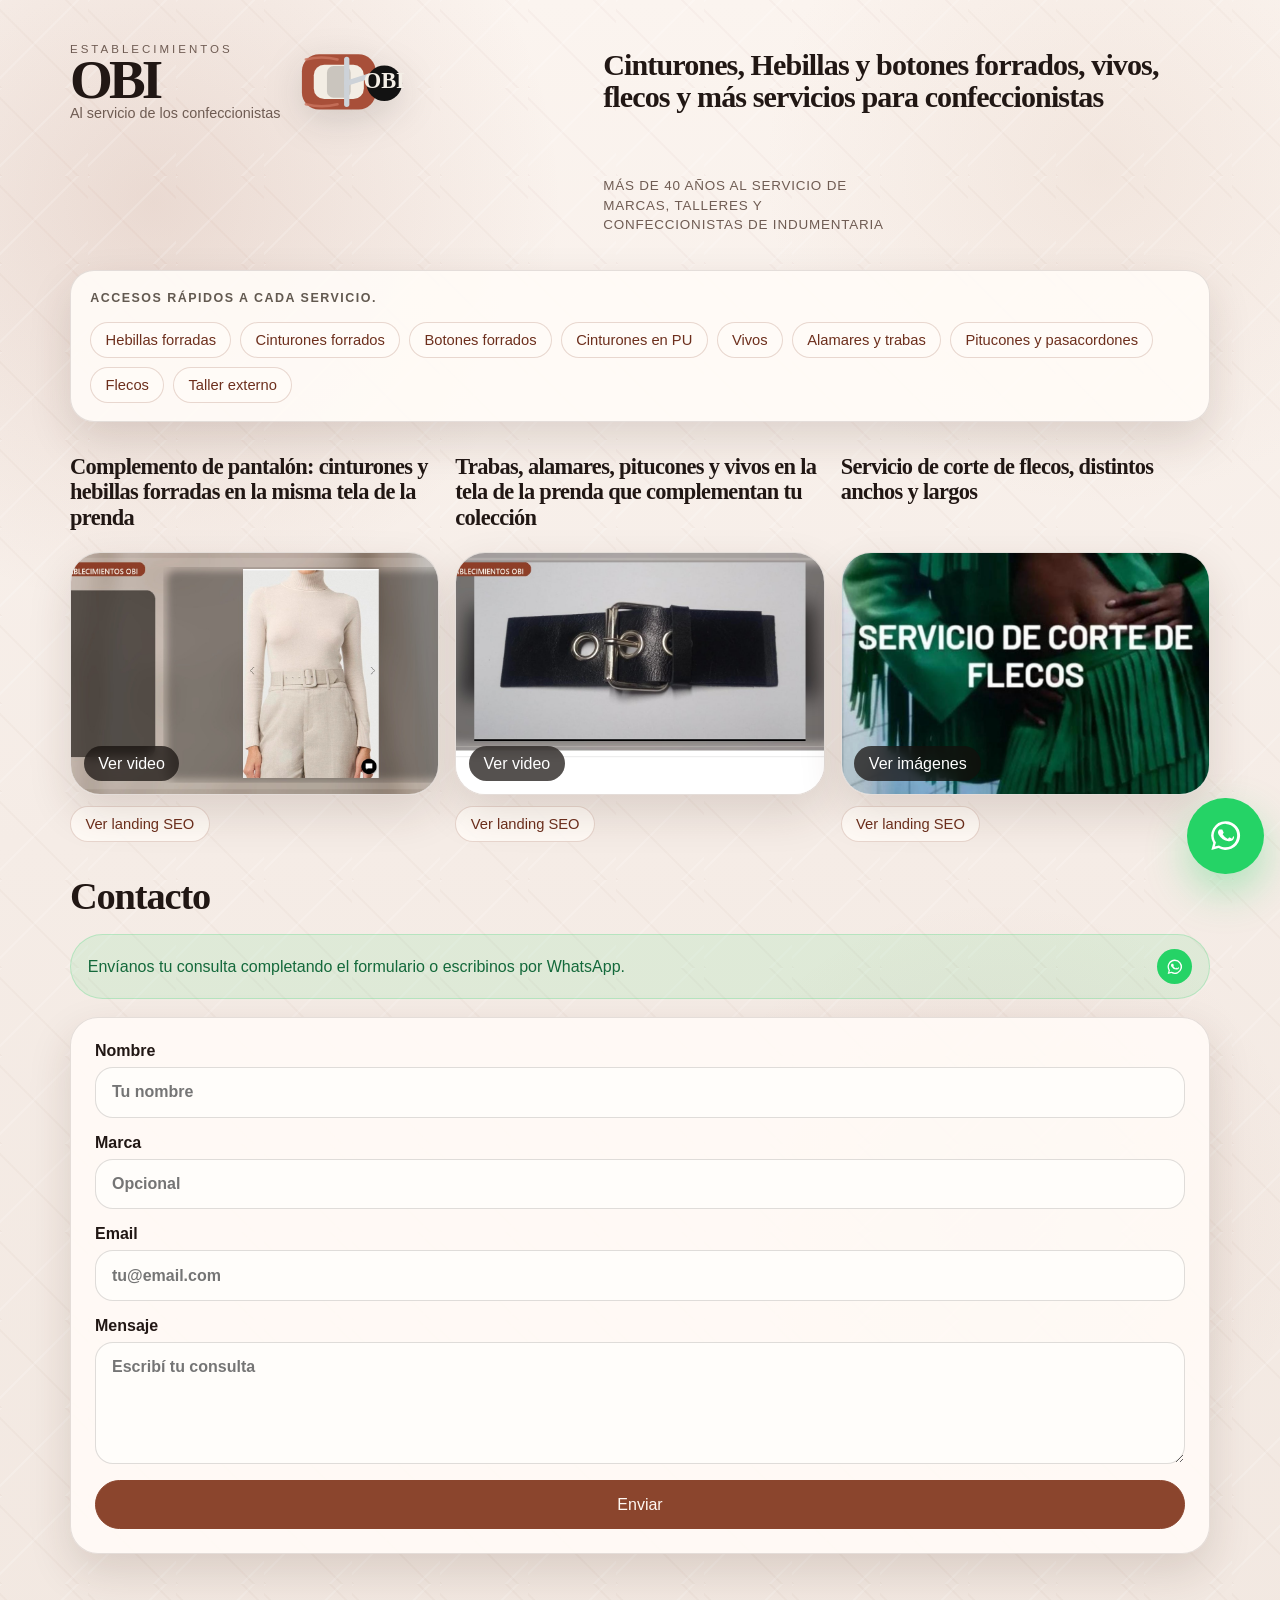
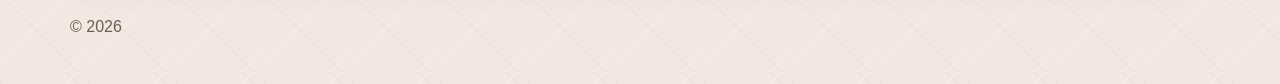
<file: index.html>
<!DOCTYPE html>
<html lang="es-AR">
  <head>
    <meta charset="UTF-8" />
    <meta name="viewport" content="width=device-width, initial-scale=1.0" />
    <title>
      Cinturones, hebillas y botones forrados, vivos, flecos y más servicios
      para confeccionistas | Establecimientos OBI
    </title>
    <meta
      name="description"
      content="Cinturones, hebillas y botones forrados, vivos, flecos y más servicios para confeccionistas. Establecimientos OBI acompaña a marcas y talleres con terminaciones y complementos para indumentaria."
    />
    <meta
      name="keywords"
      content="hebillas forradas, vivos para indumentaria, servicio de corte de flecos, taller externo para confeccionistas, accesorios para confeccionistas"
    />
    <meta name="author" content="Establecimientos OBI" />
    <meta name="robots" content="index, follow" />
    <meta name="theme-color" content="#8b452d" />
    <link rel="canonical" href="https://obicint.com.ar/" />

    <meta
      property="og:title"
      content="Cinturones, hebillas y botones forrados, vivos, flecos y más servicios para confeccionistas | Establecimientos OBI"
    />
    <meta
      property="og:description"
      content="Complementos y servicios para indumentaria: cinturones, hebillas y botones forrados, vivos, flecos y apoyo externo para confeccionistas."
    />
    <meta property="og:type" content="website" />
    <meta property="og:url" content="https://obicint.com.ar/" />
    <meta
      property="og:image"
      content="https://obicint.com.ar/assets/generated/video-obi-cinturones-poster.jpg"
    />

    <meta name="twitter:card" content="summary_large_image" />
    <meta
      name="twitter:title"
      content="Cinturones, hebillas y botones forrados, vivos, flecos y más servicios para confeccionistas | Establecimientos OBI"
    />
    <meta
      name="twitter:description"
      content="Complementos y servicios para indumentaria con foco en cinturones, hebillas, botones forrados y trabajo para confeccionistas."
    />
    <meta
      name="twitter:image"
      content="https://obicint.com.ar/assets/generated/video-obi-cinturones-poster.jpg"
    />

    <link rel="stylesheet" href="./styles.css" />
    <script type="application/ld+json">
      {
        "@context": "https://schema.org",
        "@type": "LocalBusiness",
        "name": "Establecimientos OBI",
        "description": "Hebillas forradas, vivos, flecos y servicios para confeccionistas de indumentaria.",
        "url": "https://obicint.com.ar/",
        "address": {
          "@type": "PostalAddress",
          "addressLocality": "Villa Crespo",
          "addressRegion": "Ciudad Autónoma de Buenos Aires",
          "addressCountry": "AR"
        },
        "contactPoint": {
          "@type": "ContactPoint",
          "contactType": "customer service",
          "areaServed": "AR",
          "availableLanguage": "es",
          "url": "https://wa.me/5491167584101"
        },
        "image": [
          "https://obicint.com.ar/assets/generated/video-obi-cinturones-poster.jpg",
          "https://obicint.com.ar/assets/generated/video-obi-detalles-poster.jpg",
          "https://obicint.com.ar/assets/fotos%203/0e499956-ad99-443b-8ff9-91c5788b2d21.jpeg"
        ]
      }
    </script>
  </head>
  <body>
    <a class="skip-link" href="#contenido">Ir al contenido principal</a>

    <a
      class="whatsapp-float"
      href="https://wa.me/5491167584101?text=Hola%2C%20quiero%20hacer%20una%20consulta."
      target="_blank"
      rel="noreferrer"
      aria-label="Contactar por WhatsApp"
    >
      <svg viewBox="0 0 24 24" aria-hidden="true">
        <path
          d="M12 2.2A9.8 9.8 0 0 0 3.6 17l-1.3 4.8 4.9-1.3A9.8 9.8 0 1 0 12 2.2Zm0 17.8c-1.5 0-2.9-.4-4.2-1.1l-.3-.2-2.9.8.8-2.8-.2-.3A8 8 0 1 1 12 20Zm4.4-5.9c-.2-.1-1.4-.7-1.6-.8-.2-.1-.4-.1-.6.1l-.4.6c-.1.2-.3.2-.5.1a6.6 6.6 0 0 1-3.2-2.8c-.1-.2 0-.3.1-.5l.4-.5c.1-.1.1-.3 0-.5l-.7-1.7c-.1-.2-.3-.3-.5-.3H8c-.2 0-.4.1-.5.3-.4.4-.7 1-.7 1.7 0 .6.2 1.2.5 1.7a8.7 8.7 0 0 0 6.7 4.3c.8.1 1.5 0 2.1-.3.4-.2 1.3-.8 1.5-1.5.2-.7.2-1.2.1-1.3-.1-.1-.3-.2-.5-.3Z"
        />
      </svg>
    </a>

    <main id="contenido">
      <section class="hero">
        <div class="brand-lockup" aria-label="Establecimientos OBI">
          <div class="brand-row">
            <div class="brand-text">
              <p class="brand-kicker">Establecimientos</p>
              <p class="brand-name">OBI</p>
              <p class="brand-tagline">Al servicio de los confeccionistas</p>
            </div>
            <svg
              class="brand-mark"
              viewBox="0 0 176 112"
              role="img"
              aria-label="Logo OBI con hebilla forrada"
            >
              <rect x="12" y="14" width="112" height="84" rx="26" fill="#a84f39" />
              <rect x="30" y="30" width="76" height="52" rx="16" fill="#f3ede4" />
              <rect x="50" y="32" width="36" height="48" rx="10" fill="#121212" opacity="0.18" />
              <rect x="76" y="18" width="8" height="76" rx="4" fill="#cdd2d8" />
              <path
                d="M80 58 L124 44"
                stroke="#cdd2d8"
                stroke-width="8"
                stroke-linecap="round"
              />
              <path
                d="M18 22 C34 18, 50 18, 66 22"
                fill="none"
                stroke="#cb7560"
                stroke-width="4"
                stroke-linecap="round"
                opacity="0.8"
              />
              <path
                d="M18 90 C34 94, 50 94, 66 90"
                fill="none"
                stroke="#cb7560"
                stroke-width="4"
                stroke-linecap="round"
                opacity="0.8"
              />
              <circle cx="137" cy="58" r="27" fill="#121212" />
              <text
                x="137"
                y="66"
                text-anchor="middle"
                font-family="Georgia, serif"
                font-size="34"
                font-weight="700"
                fill="#f4efe7"
              >
                OBI
              </text>
            </svg>
          </div>
        </div>

        <h1>
          Cinturones, Hebillas y botones forrados, vivos, flecos y más
          servicios para confeccionistas
        </h1>
        <p class="hero-subtitle">
          Más de 40 años al servicio de marcas, talleres y confeccionistas de
          indumentaria
        </p>
      </section>

      <section class="intro-callout" aria-label="Accesos rápidos">
        <div class="intro-copy">
          <p class="intro-note">
            Accesos rápidos a cada servicio.
          </p>
        </div>
        <div class="service-links">
          <a class="service-link" href="/hebillas-forradas.html">Hebillas forradas</a>
          <a class="service-link" href="/cinturones-forrados.html">Cinturones forrados</a>
          <a class="service-link" href="/botones-forrados.html">Botones forrados</a>
          <a class="service-link" href="/cinturones-pu.html">Cinturones en PU</a>
          <a class="service-link" href="/vivos-indumentaria.html">Vivos</a>
          <a class="service-link" href="/alamares-trabas.html">Alamares y trabas</a>
          <a class="service-link" href="/pitucones-pasacordones.html">Pitucones y pasacordones</a>
          <a class="service-link" href="/servicio-corte-flecos.html">Flecos</a>
          <a class="service-link" href="/taller-externo-confeccionistas.html">Taller externo</a>
        </div>
      </section>

      <section class="services-section" aria-labelledby="servicios-title">
        <h2 class="sr-only" id="servicios-title">Servicios</h2>

        <div class="services-grid">
          <article class="service-card" id="servicio-1">
            <h3>
              Complemento de pantalón: cinturones y hebillas forradas en la
              misma tela de la prenda
            </h3>
            <button
              class="media-card"
              type="button"
              data-modal-target="modal-cinturones"
              aria-label="Abrir video del servicio de cinturones y hebillas forradas"
            >
              <img
                src="./assets/generated/video-obi-cinturones-poster.jpg"
                alt="Vista previa del servicio de cinturones y hebillas forradas"
                loading="lazy"
              />
              <span class="media-pill">Ver video</span>
            </button>
            <div class="service-links">
                <a class="service-link" href="/hebillas-forradas.html">Ver landing SEO</a>
            </div>
          </article>

          <article class="service-card" id="servicio-2">
            <h3>
              Trabas, alamares, pitucones y vivos en la tela de la prenda que
              complementan tu colección
            </h3>
            <button
              class="media-card"
              type="button"
              data-modal-target="modal-detalles"
              aria-label="Abrir video del servicio de trabas, alamares, pitucones y vivos"
            >
              <img
                src="./assets/generated/video-obi-detalles-poster.jpg"
                alt="Vista previa del servicio de trabas, alamares, pitucones y vivos"
                loading="lazy"
              />
              <span class="media-pill">Ver video</span>
            </button>
            <div class="service-links">
                <a class="service-link" href="/vivos-indumentaria.html">Ver landing SEO</a>
            </div>
          </article>

          <article class="service-card" id="servicio-3">
            <h3>Servicio de corte de flecos, distintos anchos y largos</h3>
            <button
              class="media-card"
              type="button"
              data-modal-target="modal-flecos"
              aria-label="Abrir slideshow del servicio de corte de flecos"
            >
              <img
                src="./assets/fotos%203/0e499956-ad99-443b-8ff9-91c5788b2d21.jpeg"
                alt="Vista previa del servicio de corte de flecos"
                loading="lazy"
              />
              <span class="media-pill">Ver imágenes</span>
            </button>
            <div class="service-links">
                <a class="service-link" href="/servicio-corte-flecos.html">Ver landing SEO</a>
            </div>
          </article>
        </div>
      </section>

      <section class="contact-section" id="contacto">
        <h2>Contacto</h2>
        <a
          class="contact-whatsapp"
          href="https://wa.me/5491167584101?text=Hola%2C%20quiero%20hacer%20una%20consulta."
          target="_blank"
          rel="noreferrer"
          aria-label="Contactanos por mensaje de WhatsApp"
        >
          <span>Envíanos tu consulta completando el formulario o escribinos por WhatsApp.</span>
          <span class="contact-whatsapp-icon" aria-hidden="true">
            <svg viewBox="0 0 24 24">
              <path
                d="M12 2.2A9.8 9.8 0 0 0 3.6 17l-1.3 4.8 4.9-1.3A9.8 9.8 0 1 0 12 2.2Zm0 17.8c-1.5 0-2.9-.4-4.2-1.1l-.3-.2-2.9.8.8-2.8-.2-.3A8 8 0 1 1 12 20Zm4.4-5.9c-.2-.1-1.4-.7-1.6-.8-.2-.1-.4-.1-.6.1l-.4.6c-.1.2-.3.2-.5.1a6.6 6.6 0 0 1-3.2-2.8c-.1-.2 0-.3.1-.5l.4-.5c.1-.1.1-.3 0-.5l-.7-1.7c-.1-.2-.3-.3-.5-.3H8c-.2 0-.4.1-.5.3-.4.4-.7 1-.7 1.7 0 .6.2 1.2.5 1.7a8.7 8.7 0 0 0 6.7 4.3c.8.1 1.5 0 2.1-.3.4-.2 1.3-.8 1.5-1.5.2-.7.2-1.2.1-1.3-.1-.1-.3-.2-.5-.3Z"
              />
            </svg>
          </span>
        </a>
        <form
          class="contact-form"
          name="contacto"
          method="post"
          action="/gracias"
          data-netlify="true"
          netlify-honeypot="bot-field"
        >
          <input type="hidden" name="form-name" value="contacto" />
          <p class="hidden-field">
            <label>
              No completar este campo
              <input name="bot-field" />
            </label>
          </p>

          <label>
            Nombre
            <input type="text" name="name" placeholder="Tu nombre" required />
          </label>

          <label>
            Marca
            <input type="text" name="business" placeholder="Opcional" />
          </label>

          <label>
            Email
            <input
              type="email"
              name="email"
              placeholder="tu@email.com"
              required
            />
          </label>

          <label>
            Mensaje
            <textarea
              name="message"
              rows="5"
              placeholder="Escribí tu consulta"
              required
            ></textarea>
          </label>

          <button class="button button-solid" type="submit">Enviar</button>
        </form>
      </section>
    </main>

    <footer class="site-footer">
      <p>&copy; <span id="year"></span></p>
    </footer>

    <dialog
      class="media-modal"
      id="modal-cinturones"
      aria-label="Video de cinturones y hebillas forradas"
    >
      <button class="modal-close" type="button" aria-label="Cerrar">Cerrar</button>
      <div class="modal-media">
        <video
          controls
          playsinline
          preload="metadata"
          poster="./assets/generated/video-obi-cinturones-poster.jpg"
          data-fallback-poster="./assets/generated/video-obi-cinturones-poster.jpg"
        >
          <source src="./assets/generated/video-obi-cinturones-web.mp4" type="video/mp4" />
        </video>
        <img
          class="video-fallback"
          src="./assets/generated/video-obi-cinturones-poster.jpg"
          alt="Vista ampliada del servicio de cinturones y hebillas forradas"
          hidden
        />
      </div>
    </dialog>

    <dialog
      class="media-modal"
      id="modal-detalles"
      aria-label="Video de trabas, alamares, pitucones y vivos"
    >
      <button class="modal-close" type="button" aria-label="Cerrar">Cerrar</button>
      <div class="modal-media">
        <video controls playsinline preload="metadata" poster="./assets/generated/video-obi-detalles-poster.jpg">
          <source src="./assets/generated/video-obi-detalles-web.mp4" type="video/mp4" />
        </video>
      </div>
    </dialog>

    <dialog
      class="media-modal"
      id="modal-flecos"
      aria-label="Imágenes del servicio de corte de flecos"
    >
      <button class="modal-close" type="button" aria-label="Cerrar">Cerrar</button>
      <div class="modal-media modal-slideshow" data-slideshow>
        <img
          class="slide is-active"
          src="./assets/fotos%203/0e499956-ad99-443b-8ff9-91c5788b2d21.jpeg"
          alt="Detalle del servicio de corte de flecos"
        />
        <img
          class="slide"
          src="./assets/fotos%203/WhatsApp%20Image%202026-04-24%20at%2010.18.31%20AM.jpeg"
          alt="Otra imagen del servicio de corte de flecos"
        />
      </div>
    </dialog>

    <script src="./script.js"></script>
  </body>
</html>
</file>
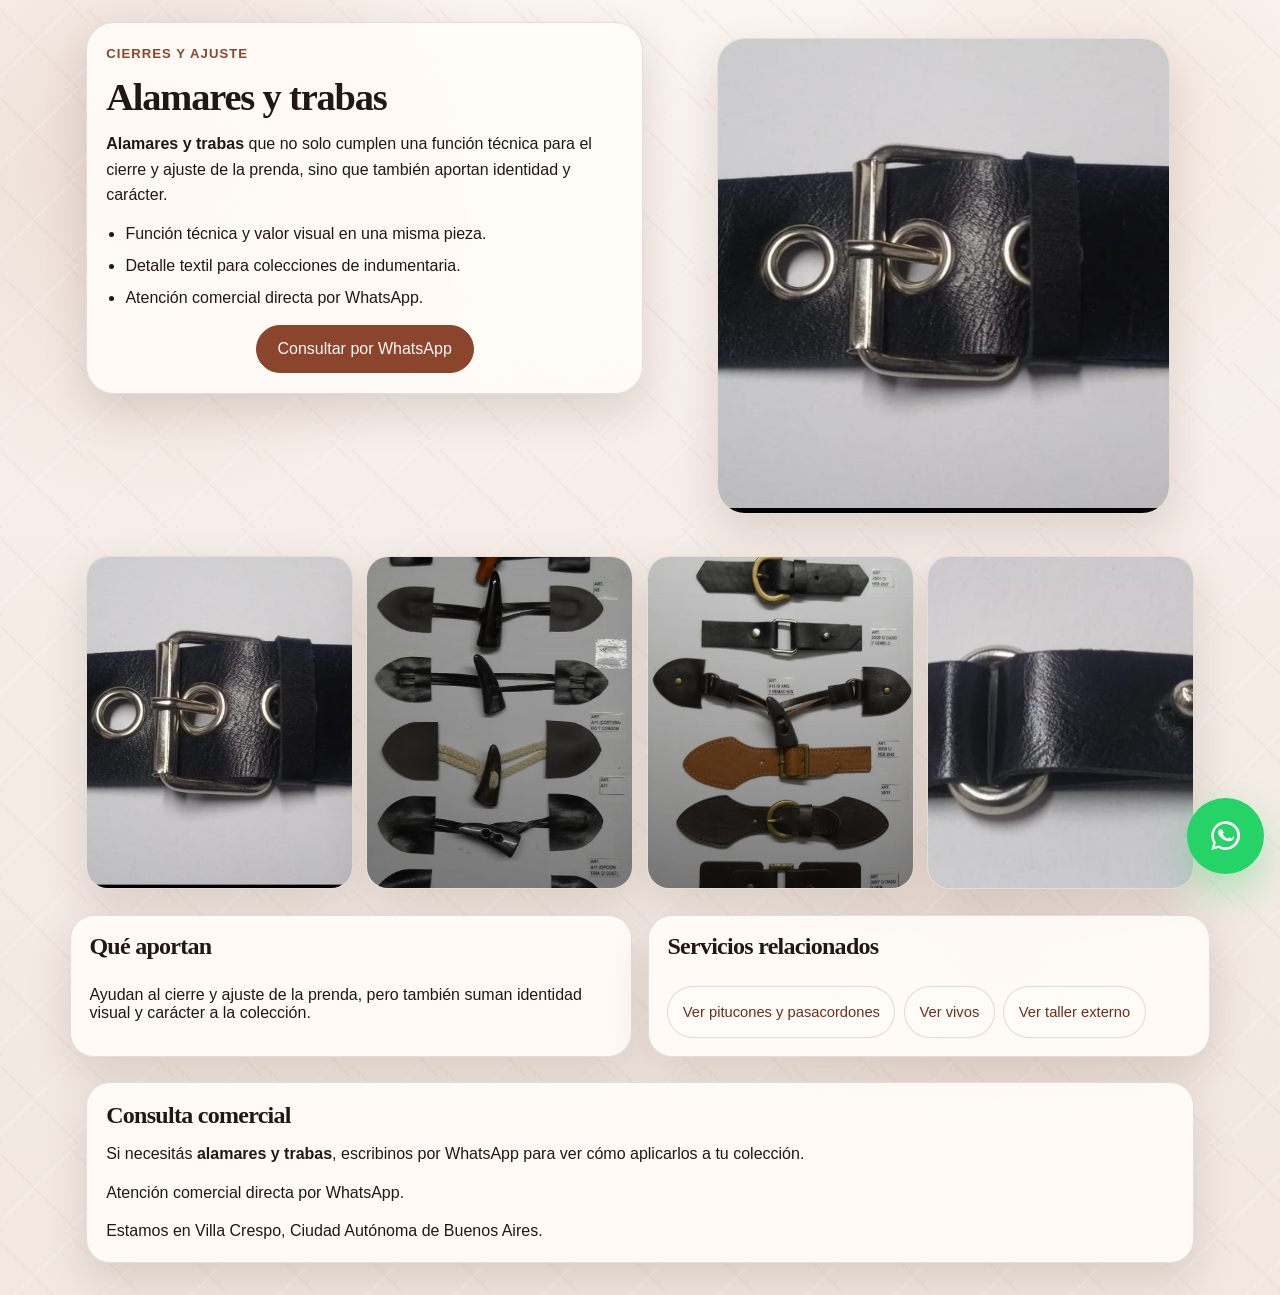
<file: alamares-trabas.html>
<!DOCTYPE html>
<html lang="es-AR">
  <head>
    <meta charset="UTF-8" />
    <meta name="viewport" content="width=device-width, initial-scale=1.0" />
    <title>Alamares y trabas | Establecimientos OBI</title>
    <meta
      name="description"
      content="Alamares y trabas para indumentaria que aportan función técnica, identidad y carácter a la prenda."
    />
    <meta name="robots" content="index, follow" />
    <meta name="theme-color" content="#8b452d" />
    <link rel="canonical" href="https://obicint.com.ar/alamares-trabas.html" />
    <meta property="og:title" content="Alamares y trabas | Establecimientos OBI" />
    <meta
      property="og:description"
      content="Alamares y trabas que no solo cumplen una función técnica para el cierre y ajuste de la prenda, sino que también aportan identidad y carácter."
    />
    <meta property="og:type" content="article" />
    <meta property="og:url" content="https://obicint.com.ar/alamares-trabas.html" />
    <meta property="og:image" content="https://obicint.com.ar/assets/fotos%202/1.jpeg" />
    <meta name="twitter:card" content="summary_large_image" />
    <meta name="twitter:title" content="Alamares y trabas | Establecimientos OBI" />
    <meta
      name="twitter:description"
      content="Alamares y trabas para indumentaria con función técnica y valor visual."
    />
    <meta name="twitter:image" content="https://obicint.com.ar/assets/fotos%202/1.jpeg" />
    <link rel="stylesheet" href="./styles.css" />
  </head>
  <body>
    <a class="skip-link" href="#contenido">Ir al contenido principal</a>
    <a
      class="whatsapp-float"
      href="https://wa.me/5491167584101?text=Hola%2C%20quiero%20consultar%20por%20alamares%20y%20trabas."
      target="_blank"
      rel="noreferrer"
      aria-label="Consultar por WhatsApp"
    >
      <svg viewBox="0 0 24 24" aria-hidden="true">
        <path
          d="M12 2.2A9.8 9.8 0 0 0 3.6 17l-1.3 4.8 4.9-1.3A9.8 9.8 0 1 0 12 2.2Zm0 17.8c-1.5 0-2.9-.4-4.2-1.1l-.3-.2-2.9.8.8-2.8-.2-.3A8 8 0 1 1 12 20Zm4.4-5.9c-.2-.1-1.4-.7-1.6-.8-.2-.1-.4-.1-.6.1l-.4.6c-.1.2-.3.2-.5.1a6.6 6.6 0 0 1-3.2-2.8c-.1-.2 0-.3.1-.5l.4-.5c.1-.1.1-.3 0-.5l-.7-1.7c-.1-.2-.3-.3-.5-.3H8c-.2 0-.4.1-.5.3-.4.4-.7 1-.7 1.7 0 .6.2 1.2.5 1.7a8.7 8.7 0 0 0 6.7 4.3c.8.1 1.5 0 2.1-.3.4-.2 1.3-.8 1.5-1.5.2-.7.2-1.2.1-1.3-.1-.1-.3-.2-.5-.3Z"
        />
      </svg>
    </a>
    <main id="contenido" class="landing-shell">
      <section class="landing-hero">
        <div class="landing-copy">
          <p class="eyebrow">Cierres y ajuste</p>
          <h1>Alamares y trabas</h1>
          <p>
            <strong>Alamares y trabas</strong> que no solo cumplen una función
            técnica para el cierre y ajuste de la prenda, sino que también
            aportan identidad y carácter.
          </p>
          <ul>
            <li>Función técnica y valor visual en una misma pieza.</li>
            <li>Detalle textil para colecciones de indumentaria.</li>
            <li>Atención comercial directa por WhatsApp.</li>
          </ul>
          <a
            class="button button-solid landing-cta"
            href="https://wa.me/5491167584101?text=Hola%2C%20quiero%20consultar%20por%20alamares%20y%20trabas."
            target="_blank"
            rel="noreferrer"
          >
            Consultar por WhatsApp
          </a>
        </div>
        <figure class="landing-figure">
          <img src="./assets/fotos%202/1.jpeg" alt="Alamares y trabas para indumentaria" />
        </figure>
      </section>

      <section class="landing-gallery" aria-label="Galería de alamares y trabas">
        <img src="./assets/fotos%202/1.jpeg" alt="Alamar para prenda" loading="lazy" />
        <img src="./assets/fotos%202/2.jpeg" alt="Traba para ajuste de prenda" loading="lazy" />
        <img src="./assets/fotos%202/3.jpeg" alt="Detalle de alamares y trabas" loading="lazy" />
        <img src="./assets/fotos%202/4.jpeg" alt="Aplicación de alamares y trabas" loading="lazy" />
      </section>

      <section class="landing-grid">
        <article class="landing-card">
          <h2>Qué aportan</h2>
          <p>
            Ayudan al cierre y ajuste de la prenda, pero también suman identidad
            visual y carácter a la colección.
          </p>
        </article>
        <article class="landing-card">
          <h2>Servicios relacionados</h2>
          <div class="related-links">
            <a class="related-link" href="./pitucones-pasacordones.html">Ver pitucones y pasacordones</a>
            <a class="related-link" href="./vivos-indumentaria.html">Ver vivos</a>
            <a class="related-link" href="./taller-externo-confeccionistas.html">Ver taller externo</a>
          </div>
        </article>
      </section>

      <section class="landing-contact">
        <h2>Consulta comercial</h2>
        <p>
          Si necesitás <strong>alamares y trabas</strong>, escribinos por
          WhatsApp para ver cómo aplicarlos a tu colección.
        </p>
        <p>
          Atención comercial directa por
          <a href="https://wa.me/5491167584101" target="_blank" rel="noreferrer">WhatsApp</a>.
        </p>
        <p>Estamos en Villa Crespo, Ciudad Autónoma de Buenos Aires.</p>
      </section>
    </main>
  </body>
</html>
</file>
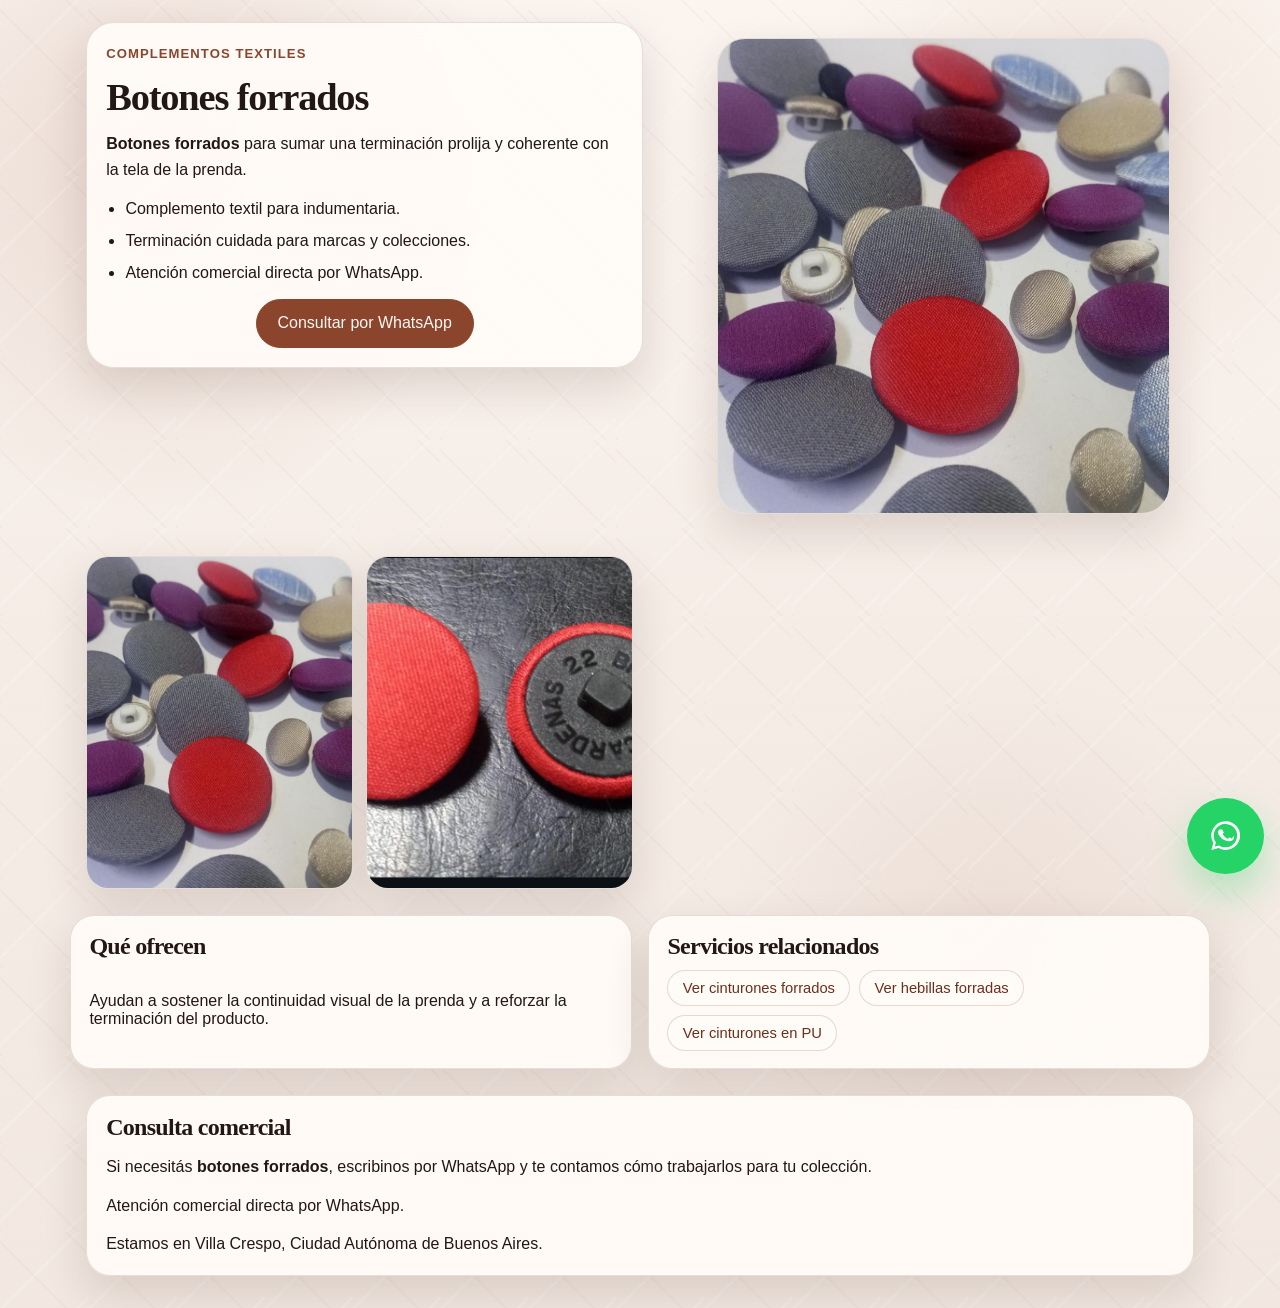
<file: botones-forrados.html>
<!DOCTYPE html>
<html lang="es-AR">
  <head>
    <meta charset="UTF-8" />
    <meta name="viewport" content="width=device-width, initial-scale=1.0" />
    <title>Botones forrados | Establecimientos OBI</title>
    <meta
      name="description"
      content="Botones forrados para indumentaria con terminación prolija y atención comercial directa."
    />
    <meta name="robots" content="index, follow" />
    <meta name="theme-color" content="#8b452d" />
    <link rel="canonical" href="https://obicint.com.ar/botones-forrados.html" />
    <meta property="og:title" content="Botones forrados | Establecimientos OBI" />
    <meta
      property="og:description"
      content="Botones forrados para completar prendas y colecciones con una terminación cuidada."
    />
    <meta property="og:type" content="article" />
    <meta property="og:url" content="https://obicint.com.ar/botones-forrados.html" />
    <meta property="og:image" content="https://obicint.com.ar/assets/video%201/5.jpeg" />
    <meta name="twitter:card" content="summary_large_image" />
    <meta name="twitter:title" content="Botones forrados | Establecimientos OBI" />
    <meta
      name="twitter:description"
      content="Botones forrados para indumentaria y complementos textiles."
    />
    <meta name="twitter:image" content="https://obicint.com.ar/assets/video%201/5.jpeg" />
    <link rel="stylesheet" href="./styles.css" />
  </head>
  <body>
    <a class="skip-link" href="#contenido">Ir al contenido principal</a>
    <a
      class="whatsapp-float"
      href="https://wa.me/5491167584101?text=Hola%2C%20quiero%20consultar%20por%20botones%20forrados."
      target="_blank"
      rel="noreferrer"
      aria-label="Consultar por WhatsApp"
    >
      <svg viewBox="0 0 24 24" aria-hidden="true">
        <path
          d="M12 2.2A9.8 9.8 0 0 0 3.6 17l-1.3 4.8 4.9-1.3A9.8 9.8 0 1 0 12 2.2Zm0 17.8c-1.5 0-2.9-.4-4.2-1.1l-.3-.2-2.9.8.8-2.8-.2-.3A8 8 0 1 1 12 20Zm4.4-5.9c-.2-.1-1.4-.7-1.6-.8-.2-.1-.4-.1-.6.1l-.4.6c-.1.2-.3.2-.5.1a6.6 6.6 0 0 1-3.2-2.8c-.1-.2 0-.3.1-.5l.4-.5c.1-.1.1-.3 0-.5l-.7-1.7c-.1-.2-.3-.3-.5-.3H8c-.2 0-.4.1-.5.3-.4.4-.7 1-.7 1.7 0 .6.2 1.2.5 1.7a8.7 8.7 0 0 0 6.7 4.3c.8.1 1.5 0 2.1-.3.4-.2 1.3-.8 1.5-1.5.2-.7.2-1.2.1-1.3-.1-.1-.3-.2-.5-.3Z"
        />
      </svg>
    </a>
    <main id="contenido" class="landing-shell">
      <section class="landing-hero">
        <div class="landing-copy">
          <p class="eyebrow">Complementos textiles</p>
          <h1>Botones forrados</h1>
          <p>
            <strong>Botones forrados</strong> para sumar una terminación prolija
            y coherente con la tela de la prenda.
          </p>
          <ul>
            <li>Complemento textil para indumentaria.</li>
            <li>Terminación cuidada para marcas y colecciones.</li>
            <li>Atención comercial directa por WhatsApp.</li>
          </ul>
          <a
            class="button button-solid landing-cta"
            href="https://wa.me/5491167584101?text=Hola%2C%20quiero%20consultar%20por%20botones%20forrados."
            target="_blank"
            rel="noreferrer"
          >
            Consultar por WhatsApp
          </a>
        </div>
        <figure class="landing-figure">
          <img src="./assets/video%201/5.jpeg" alt="Botones forrados para indumentaria" />
        </figure>
      </section>

      <section class="landing-gallery" aria-label="Galería de botones forrados">
        <img src="./assets/video%201/5.jpeg" alt="Botones forrados en detalle" loading="lazy" />
        <img src="./assets/video%201/7.jpeg" alt="Aplicación de botones forrados" loading="lazy" />
      </section>

      <section class="landing-grid">
        <article class="landing-card">
          <h2>Qué ofrecen</h2>
          <p>
            Ayudan a sostener la continuidad visual de la prenda y a reforzar la
            terminación del producto.
          </p>
        </article>
        <article class="landing-card">
          <h2>Servicios relacionados</h2>
          <div class="related-links">
            <a class="related-link" href="./cinturones-forrados.html">Ver cinturones forrados</a>
            <a class="related-link" href="./hebillas-forradas.html">Ver hebillas forradas</a>
            <a class="related-link" href="./cinturones-pu.html">Ver cinturones en PU</a>
          </div>
        </article>
      </section>

      <section class="landing-contact">
        <h2>Consulta comercial</h2>
        <p>
          Si necesitás <strong>botones forrados</strong>, escribinos por
          WhatsApp y te contamos cómo trabajarlos para tu colección.
        </p>
        <p>
          Atención comercial directa por
          <a href="https://wa.me/5491167584101" target="_blank" rel="noreferrer">WhatsApp</a>.
        </p>
        <p>Estamos en Villa Crespo, Ciudad Autónoma de Buenos Aires.</p>
      </section>
    </main>
  </body>
</html>
</file>
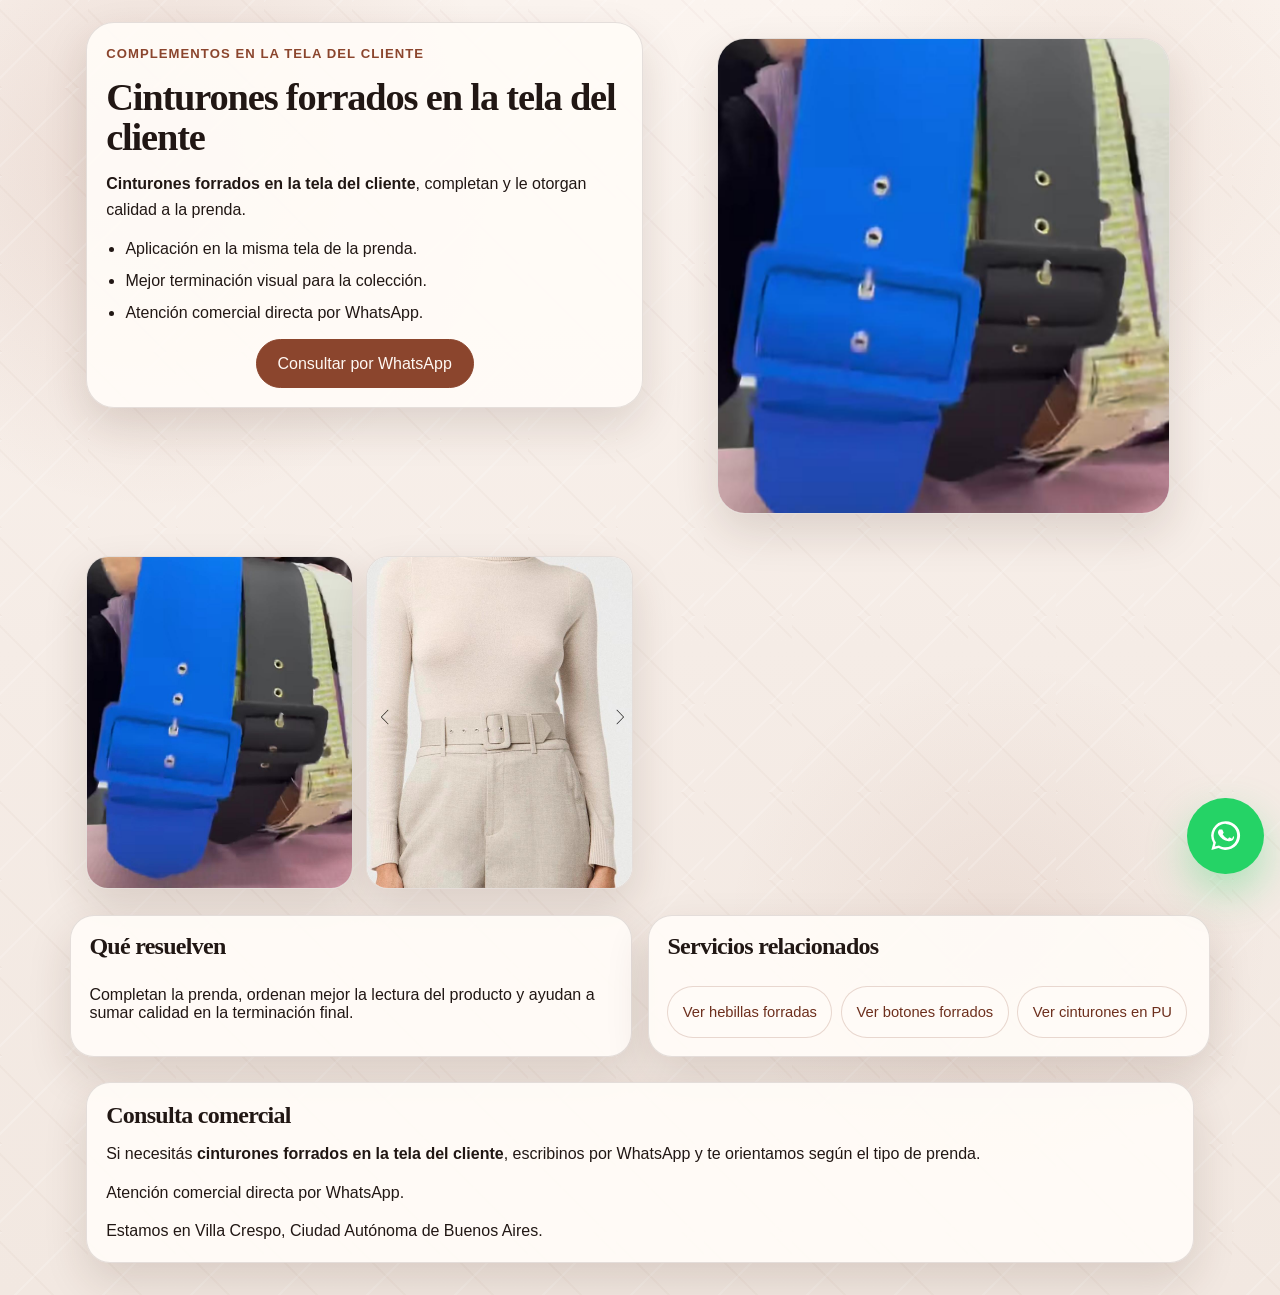
<file: cinturones-forrados.html>
<!DOCTYPE html>
<html lang="es-AR">
  <head>
    <meta charset="UTF-8" />
    <meta name="viewport" content="width=device-width, initial-scale=1.0" />
    <title>Cinturones forrados en la tela del cliente | Establecimientos OBI</title>
    <meta
      name="description"
      content="Cinturones forrados en la tela del cliente que completan y le otorgan calidad a la prenda."
    />
    <meta name="robots" content="index, follow" />
    <meta name="theme-color" content="#8b452d" />
    <link rel="canonical" href="https://obicint.com.ar/cinturones-forrados.html" />
    <meta
      property="og:title"
      content="Cinturones forrados en la tela del cliente | Establecimientos OBI"
    />
    <meta
      property="og:description"
      content="Cinturones forrados en la tela del cliente que completan y le otorgan calidad a la prenda."
    />
    <meta property="og:type" content="article" />
    <meta property="og:url" content="https://obicint.com.ar/cinturones-forrados.html" />
    <meta property="og:image" content="https://obicint.com.ar/assets/video%201/AA.jpeg" />
    <meta name="twitter:card" content="summary_large_image" />
    <meta
      name="twitter:title"
      content="Cinturones forrados en la tela del cliente | Establecimientos OBI"
    />
    <meta
      name="twitter:description"
      content="Cinturones forrados en la tela del cliente para completar la prenda con mejor terminación."
    />
    <meta name="twitter:image" content="https://obicint.com.ar/assets/video%201/AA.jpeg" />
    <link rel="stylesheet" href="./styles.css" />
  </head>
  <body>
    <a class="skip-link" href="#contenido">Ir al contenido principal</a>
    <a
      class="whatsapp-float"
      href="https://wa.me/5491167584101?text=Hola%2C%20quiero%20consultar%20por%20cinturones%20forrados."
      target="_blank"
      rel="noreferrer"
      aria-label="Consultar por WhatsApp"
    >
      <svg viewBox="0 0 24 24" aria-hidden="true">
        <path
          d="M12 2.2A9.8 9.8 0 0 0 3.6 17l-1.3 4.8 4.9-1.3A9.8 9.8 0 1 0 12 2.2Zm0 17.8c-1.5 0-2.9-.4-4.2-1.1l-.3-.2-2.9.8.8-2.8-.2-.3A8 8 0 1 1 12 20Zm4.4-5.9c-.2-.1-1.4-.7-1.6-.8-.2-.1-.4-.1-.6.1l-.4.6c-.1.2-.3.2-.5.1a6.6 6.6 0 0 1-3.2-2.8c-.1-.2 0-.3.1-.5l.4-.5c.1-.1.1-.3 0-.5l-.7-1.7c-.1-.2-.3-.3-.5-.3H8c-.2 0-.4.1-.5.3-.4.4-.7 1-.7 1.7 0 .6.2 1.2.5 1.7a8.7 8.7 0 0 0 6.7 4.3c.8.1 1.5 0 2.1-.3.4-.2 1.3-.8 1.5-1.5.2-.7.2-1.2.1-1.3-.1-.1-.3-.2-.5-.3Z"
        />
      </svg>
    </a>
    <main id="contenido" class="landing-shell">
      <section class="landing-hero">
        <div class="landing-copy">
          <p class="eyebrow">Complementos en la tela del cliente</p>
          <h1>Cinturones forrados en la tela del cliente</h1>
          <p>
            <strong>Cinturones forrados en la tela del cliente</strong>, completan
            y le otorgan calidad a la prenda.
          </p>
          <ul>
            <li>Aplicación en la misma tela de la prenda.</li>
            <li>Mejor terminación visual para la colección.</li>
            <li>Atención comercial directa por WhatsApp.</li>
          </ul>
          <a
            class="button button-solid landing-cta"
            href="https://wa.me/5491167584101?text=Hola%2C%20quiero%20consultar%20por%20cinturones%20forrados."
            target="_blank"
            rel="noreferrer"
          >
            Consultar por WhatsApp
          </a>
        </div>
        <figure class="landing-figure">
          <img
            src="./assets/video%201/AA.jpeg"
            alt="Cinturón forrado en la tela del cliente"
          />
        </figure>
      </section>

      <section class="landing-gallery" aria-label="Galería de cinturones forrados">
        <img src="./assets/video%201/AA.jpeg" alt="Detalle de cinturón forrado" loading="lazy" />
        <img src="./assets/video%201/1.jpeg" alt="Cinturón forrado en la tela de la prenda" loading="lazy" />
      </section>

      <section class="landing-grid">
        <article class="landing-card">
          <h2>Qué resuelven</h2>
          <p>
            Completan la prenda, ordenan mejor la lectura del producto y ayudan
            a sumar calidad en la terminación final.
          </p>
        </article>
        <article class="landing-card">
          <h2>Servicios relacionados</h2>
          <div class="related-links">
            <a class="related-link" href="./hebillas-forradas.html">Ver hebillas forradas</a>
            <a class="related-link" href="./botones-forrados.html">Ver botones forrados</a>
            <a class="related-link" href="./cinturones-pu.html">Ver cinturones en PU</a>
          </div>
        </article>
      </section>

      <section class="landing-contact">
        <h2>Consulta comercial</h2>
        <p>
          Si necesitás <strong>cinturones forrados en la tela del cliente</strong>,
          escribinos por WhatsApp y te orientamos según el tipo de prenda.
        </p>
        <p>
          Atención comercial directa por
          <a href="https://wa.me/5491167584101" target="_blank" rel="noreferrer">WhatsApp</a>.
        </p>
        <p>Estamos en Villa Crespo, Ciudad Autónoma de Buenos Aires.</p>
      </section>
    </main>
  </body>
</html>
</file>
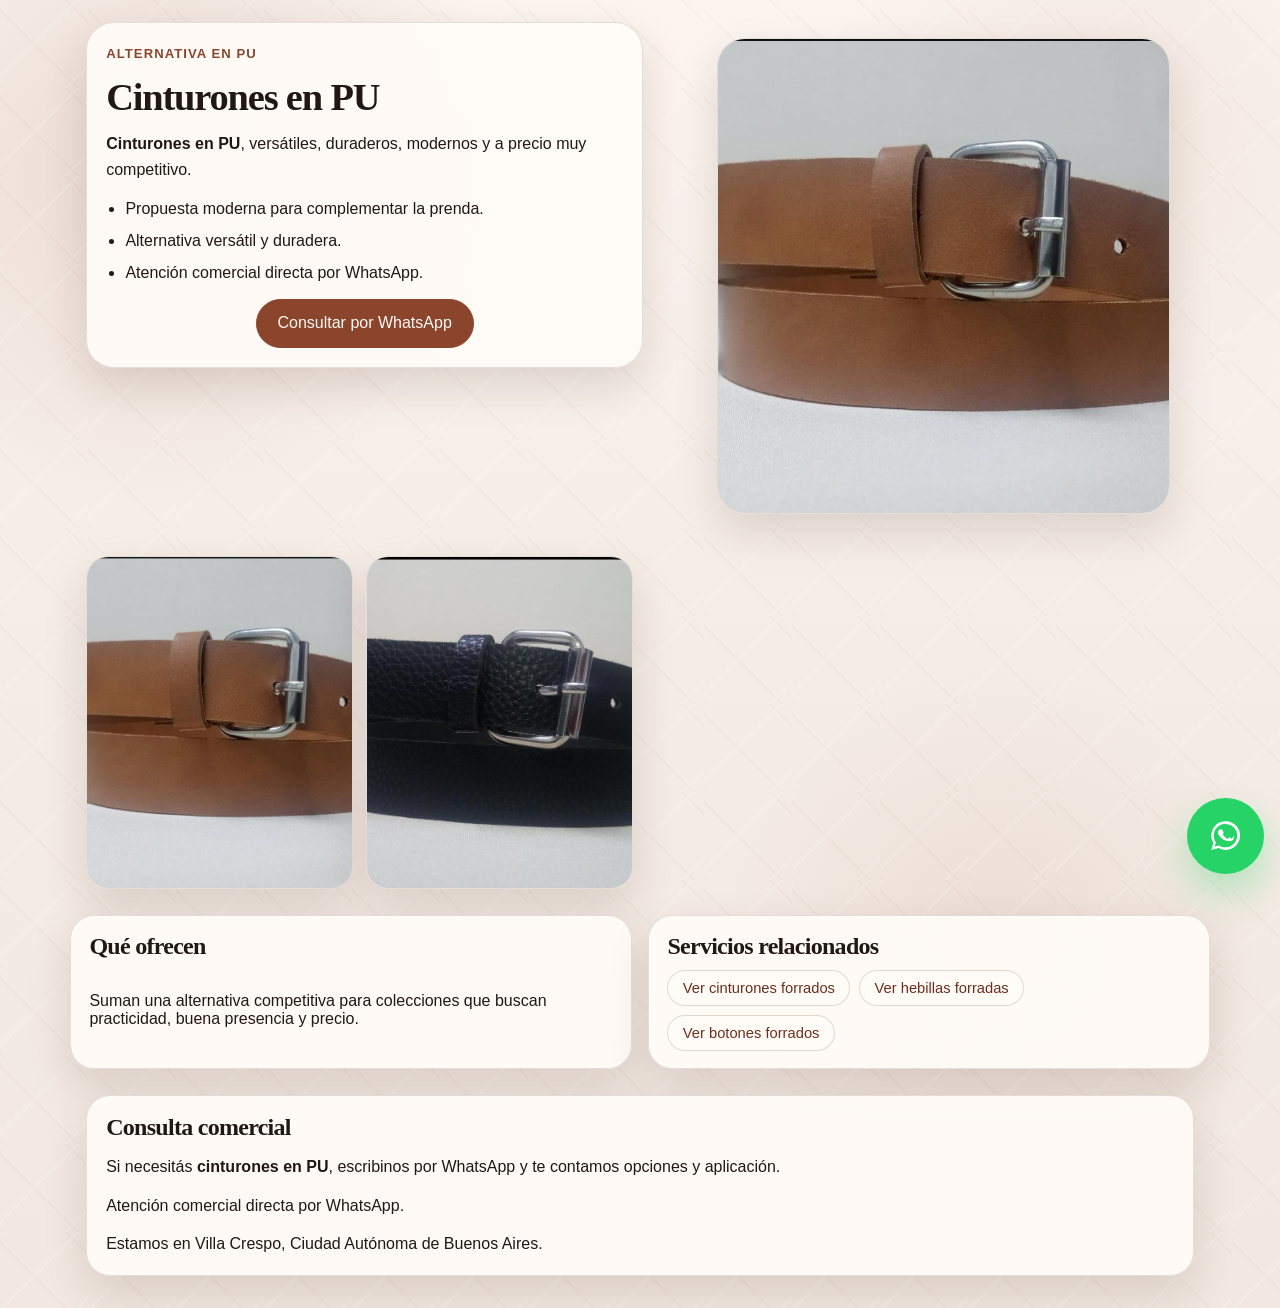
<file: cinturones-pu.html>
<!DOCTYPE html>
<html lang="es-AR">
  <head>
    <meta charset="UTF-8" />
    <meta name="viewport" content="width=device-width, initial-scale=1.0" />
    <title>Cinturones en PU | Establecimientos OBI</title>
    <meta
      name="description"
      content="Cinturones en PU versátiles, duraderos, modernos y a precio muy competitivo."
    />
    <meta name="robots" content="index, follow" />
    <meta name="theme-color" content="#8b452d" />
    <link rel="canonical" href="https://obicint.com.ar/cinturones-pu.html" />
    <meta property="og:title" content="Cinturones en PU | Establecimientos OBI" />
    <meta
      property="og:description"
      content="Cinturones en PU versátiles, duraderos, modernos y a precio muy competitivo."
    />
    <meta property="og:type" content="article" />
    <meta property="og:url" content="https://obicint.com.ar/cinturones-pu.html" />
    <meta property="og:image" content="https://obicint.com.ar/assets/video%201/13.jpeg" />
    <meta name="twitter:card" content="summary_large_image" />
    <meta name="twitter:title" content="Cinturones en PU | Establecimientos OBI" />
    <meta
      name="twitter:description"
      content="Cinturones en PU con una propuesta moderna y competitiva para indumentaria."
    />
    <meta name="twitter:image" content="https://obicint.com.ar/assets/video%201/13.jpeg" />
    <link rel="stylesheet" href="./styles.css" />
  </head>
  <body>
    <a class="skip-link" href="#contenido">Ir al contenido principal</a>
    <a
      class="whatsapp-float"
      href="https://wa.me/5491167584101?text=Hola%2C%20quiero%20consultar%20por%20cinturones%20en%20PU."
      target="_blank"
      rel="noreferrer"
      aria-label="Consultar por WhatsApp"
    >
      <svg viewBox="0 0 24 24" aria-hidden="true">
        <path
          d="M12 2.2A9.8 9.8 0 0 0 3.6 17l-1.3 4.8 4.9-1.3A9.8 9.8 0 1 0 12 2.2Zm0 17.8c-1.5 0-2.9-.4-4.2-1.1l-.3-.2-2.9.8.8-2.8-.2-.3A8 8 0 1 1 12 20Zm4.4-5.9c-.2-.1-1.4-.7-1.6-.8-.2-.1-.4-.1-.6.1l-.4.6c-.1.2-.3.2-.5.1a6.6 6.6 0 0 1-3.2-2.8c-.1-.2 0-.3.1-.5l.4-.5c.1-.1.1-.3 0-.5l-.7-1.7c-.1-.2-.3-.3-.5-.3H8c-.2 0-.4.1-.5.3-.4.4-.7 1-.7 1.7 0 .6.2 1.2.5 1.7a8.7 8.7 0 0 0 6.7 4.3c.8.1 1.5 0 2.1-.3.4-.2 1.3-.8 1.5-1.5.2-.7.2-1.2.1-1.3-.1-.1-.3-.2-.5-.3Z"
        />
      </svg>
    </a>
    <main id="contenido" class="landing-shell">
      <section class="landing-hero">
        <div class="landing-copy">
          <p class="eyebrow">Alternativa en PU</p>
          <h1>Cinturones en PU</h1>
          <p>
            <strong>Cinturones en PU</strong>, versátiles, duraderos, modernos y
            a precio muy competitivo.
          </p>
          <ul>
            <li>Propuesta moderna para complementar la prenda.</li>
            <li>Alternativa versátil y duradera.</li>
            <li>Atención comercial directa por WhatsApp.</li>
          </ul>
          <a
            class="button button-solid landing-cta"
            href="https://wa.me/5491167584101?text=Hola%2C%20quiero%20consultar%20por%20cinturones%20en%20PU."
            target="_blank"
            rel="noreferrer"
          >
            Consultar por WhatsApp
          </a>
        </div>
        <figure class="landing-figure">
          <img
            src="./assets/video%201/13.jpeg"
            alt="Cinturones en PU para indumentaria"
          />
        </figure>
      </section>

      <section class="landing-gallery" aria-label="Galería de cinturones en PU">
        <img
          src="./assets/video%201/13.jpeg"
          alt="Cinturón en PU"
          loading="lazy"
        />
        <img
          src="./assets/video%201/14.jpeg"
          alt="Detalle de cinturón en PU"
          loading="lazy"
        />
      </section>

      <section class="landing-grid">
        <article class="landing-card">
          <h2>Qué ofrecen</h2>
          <p>
            Suman una alternativa competitiva para colecciones que buscan
            practicidad, buena presencia y precio.
          </p>
        </article>
        <article class="landing-card">
          <h2>Servicios relacionados</h2>
          <div class="related-links">
            <a class="related-link" href="./cinturones-forrados.html">Ver cinturones forrados</a>
            <a class="related-link" href="./hebillas-forradas.html">Ver hebillas forradas</a>
            <a class="related-link" href="./botones-forrados.html">Ver botones forrados</a>
          </div>
        </article>
      </section>

      <section class="landing-contact">
        <h2>Consulta comercial</h2>
        <p>
          Si necesitás <strong>cinturones en PU</strong>, escribinos por
          WhatsApp y te contamos opciones y aplicación.
        </p>
        <p>
          Atención comercial directa por
          <a href="https://wa.me/5491167584101" target="_blank" rel="noreferrer">WhatsApp</a>.
        </p>
        <p>Estamos en Villa Crespo, Ciudad Autónoma de Buenos Aires.</p>
      </section>
    </main>
  </body>
</html>
</file>
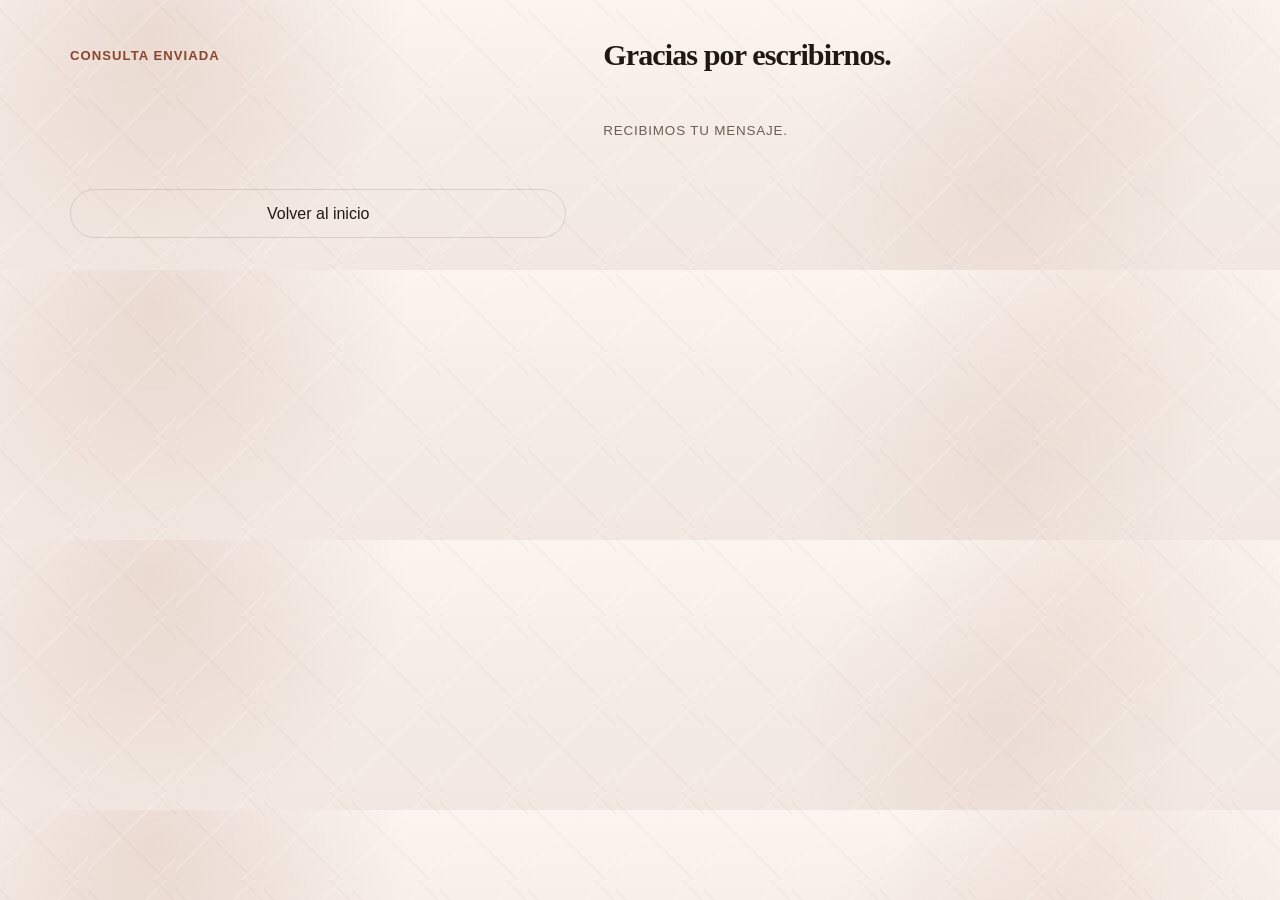
<file: gracias.html>
<!DOCTYPE html>
<html lang="es-AR">
  <head>
    <meta charset="UTF-8" />
    <meta name="viewport" content="width=device-width, initial-scale=1.0" />
    <title>Gracias por tu consulta | Establecimientos OBI</title>
    <meta
      name="description"
      content="Gracias por contactar a Establecimientos OBI. Responderemos tu consulta a la brevedad."
    />
    <meta name="robots" content="noindex, nofollow" />
    <link rel="stylesheet" href="./styles.css" />
  </head>
  <body>
    <main class="hero">
      <p class="eyebrow">Consulta enviada</p>
      <h1>Gracias por escribirnos.</h1>
      <p class="hero-subtitle">Recibimos tu mensaje.</p>
      <a class="button" href="./index.html">Volver al inicio</a>
    </main>
    <script src="./script.js"></script>
  </body>
</html>
</file>
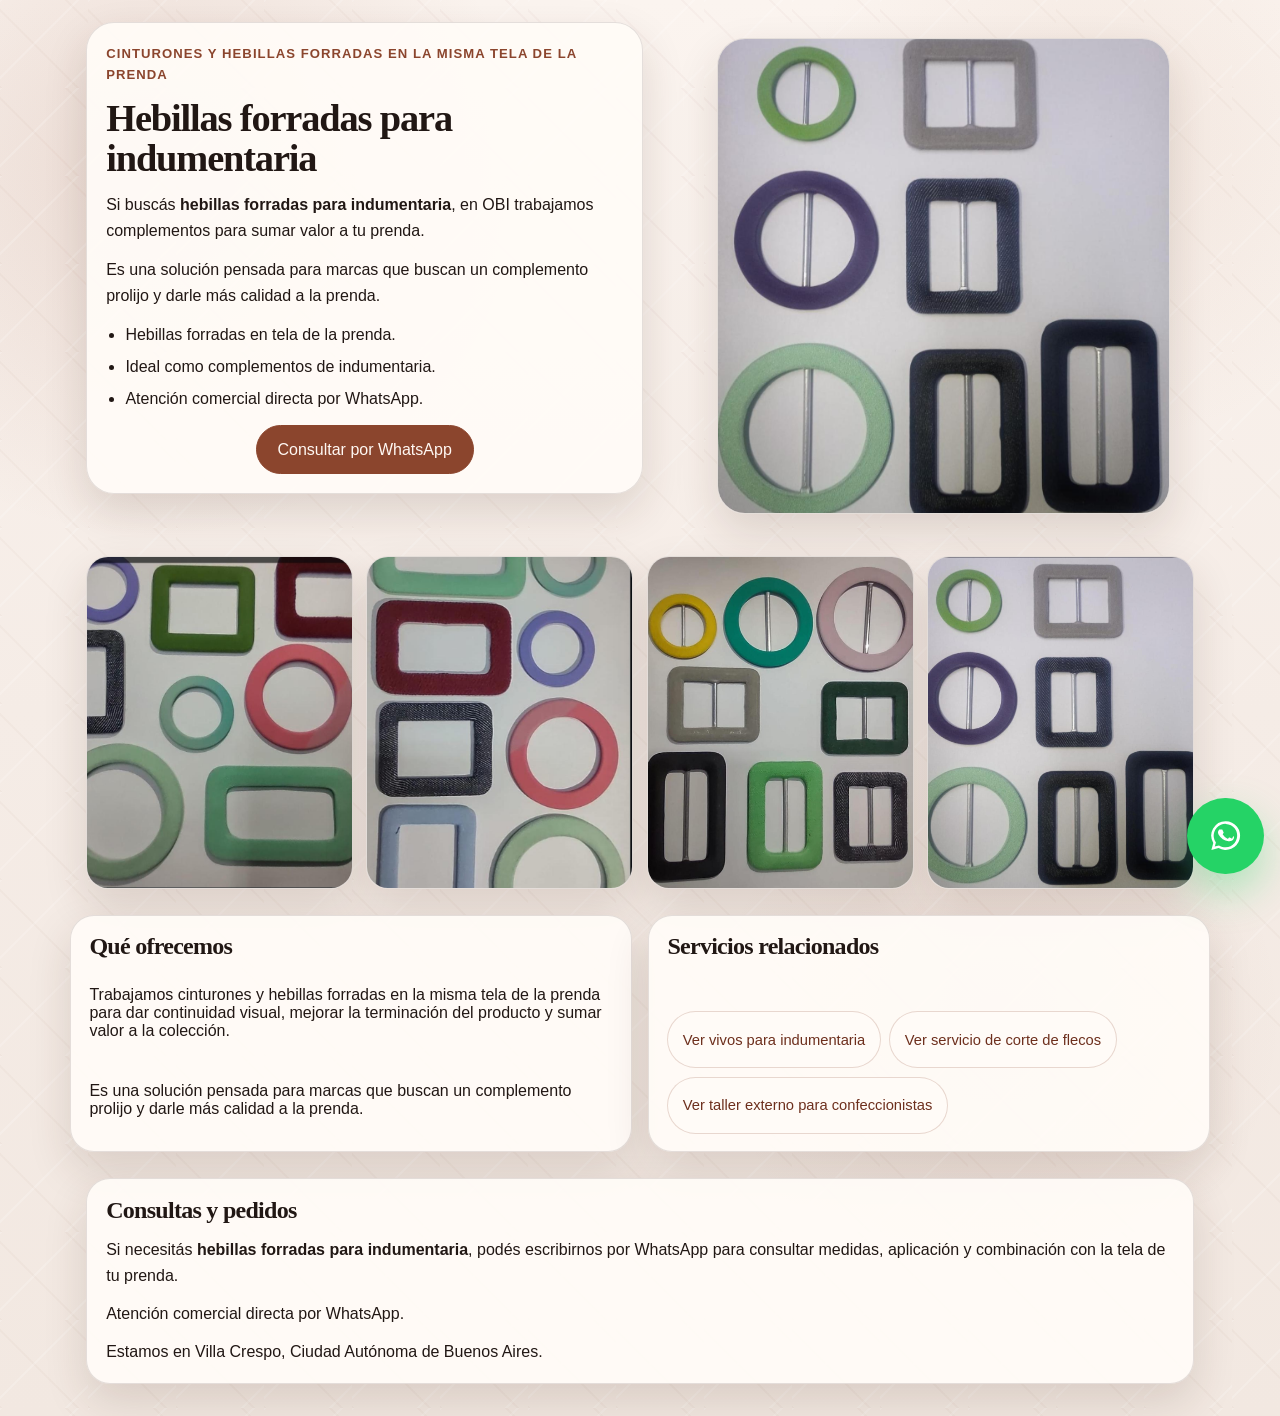
<file: hebillas-forradas.html>
<!DOCTYPE html>
<html lang="es-AR">
  <head>
    <meta charset="UTF-8" />
    <meta name="viewport" content="width=device-width, initial-scale=1.0" />
    <title>Hebillas forradas para indumentaria | Establecimientos OBI</title>
    <meta
      name="description"
      content="Hebillas forradas para indumentaria en la misma tela de la prenda. Pases de 20, 30, 40, 50 y 60 mm para marcas y confeccionistas."
    />
    <meta name="robots" content="index, follow" />
    <meta name="theme-color" content="#8b452d" />
    <link rel="canonical" href="https://obicint.com.ar/hebillas-forradas.html" />

    <meta
      property="og:title"
      content="Hebillas forradas para indumentaria | Establecimientos OBI"
    />
    <meta
      property="og:description"
      content="Hebillas forradas en tela para cinturones y complementos de indumentaria. Producción pensada para marcas y confeccionistas."
    />
    <meta property="og:type" content="article" />
    <meta property="og:url" content="https://obicint.com.ar/hebillas-forradas.html" />
    <meta
      property="og:image"
      content="https://obicint.com.ar/assets/video%201/12.jpeg"
    />

    <meta name="twitter:card" content="summary_large_image" />
    <meta
      name="twitter:title"
      content="Hebillas forradas para indumentaria | Establecimientos OBI"
    />
    <meta
      name="twitter:description"
      content="Hebillas forradas en tela de la prenda con variedad de pases y terminación prolija."
    />
    <meta
      name="twitter:image"
      content="https://obicint.com.ar/assets/video%201/12.jpeg"
    />

    <link rel="stylesheet" href="./styles.css" />
    <script type="application/ld+json">
      {
        "@context": "https://schema.org",
        "@type": "WebPage",
        "name": "Hebillas forradas para indumentaria",
        "url": "https://obicint.com.ar/hebillas-forradas.html",
        "description": "Hebillas forradas para indumentaria en la misma tela de la prenda, con variedad de pases para marcas y confeccionistas.",
        "about": {
          "@type": "Product",
          "name": "Hebillas forradas para indumentaria",
          "description": "Hebillas forradas en tela para cinturones y complementos con pases de 20, 30, 40, 50 y 60 mm."
        },
        "publisher": {
          "@type": "Organization",
          "name": "Establecimientos OBI",
          "url": "https://obicint.com.ar/"
        }
      }
    </script>
  </head>
  <body>
    <a class="skip-link" href="#contenido">Ir al contenido principal</a>

    <a
      class="whatsapp-float"
      href="https://wa.me/5491167584101?text=Hola%2C%20quiero%20consultar%20por%20hebillas%20forradas."
      target="_blank"
      rel="noreferrer"
      aria-label="Consultar por WhatsApp"
    >
      <svg viewBox="0 0 24 24" aria-hidden="true">
        <path
          d="M12 2.2A9.8 9.8 0 0 0 3.6 17l-1.3 4.8 4.9-1.3A9.8 9.8 0 1 0 12 2.2Zm0 17.8c-1.5 0-2.9-.4-4.2-1.1l-.3-.2-2.9.8.8-2.8-.2-.3A8 8 0 1 1 12 20Zm4.4-5.9c-.2-.1-1.4-.7-1.6-.8-.2-.1-.4-.1-.6.1l-.4.6c-.1.2-.3.2-.5.1a6.6 6.6 0 0 1-3.2-2.8c-.1-.2 0-.3.1-.5l.4-.5c.1-.1.1-.3 0-.5l-.7-1.7c-.1-.2-.3-.3-.5-.3H8c-.2 0-.4.1-.5.3-.4.4-.7 1-.7 1.7 0 .6.2 1.2.5 1.7a8.7 8.7 0 0 0 6.7 4.3c.8.1 1.5 0 2.1-.3.4-.2 1.3-.8 1.5-1.5.2-.7.2-1.2.1-1.3-.1-.1-.3-.2-.5-.3Z"
        />
      </svg>
    </a>

    <main id="contenido" class="landing-shell">
      <section class="landing-hero">
        <div class="landing-copy">
          <p class="eyebrow">Cinturones y Hebillas forradas en la misma tela de la prenda</p>
          <h1>Hebillas forradas para indumentaria</h1>
          <p>
            Si buscás <strong>hebillas forradas para indumentaria</strong>, en
            OBI trabajamos complementos para sumar valor a tu prenda.
          </p>
          <p>
            Es una solución pensada para marcas que buscan un complemento
            prolijo y darle más calidad a la prenda.
          </p>
          <ul>
            <li>Hebillas forradas en tela de la prenda.</li>
            <li>Ideal como complementos de indumentaria.</li>
            <li>Atención comercial directa por WhatsApp.</li>
          </ul>
          <a
            class="button button-solid landing-cta"
            href="https://wa.me/5491167584101?text=Hola%2C%20quiero%20consultar%20por%20hebillas%20forradas."
            target="_blank"
            rel="noreferrer"
          >
            Consultar por WhatsApp
          </a>
        </div>

        <figure class="landing-figure">
          <img
            src="./assets/video%201/12.jpeg"
            alt="Hebillas forradas y cinturones forrados para indumentaria"
          />
        </figure>
      </section>

      <section class="landing-gallery" aria-label="Galería de hebillas forradas">
        <img src="./assets/video%201/9.jpeg" alt="Hebilla forrada para cinturón" loading="lazy" />
        <img src="./assets/video%201/10.jpeg" alt="Detalle de hebillas forradas" loading="lazy" />
        <img src="./assets/video%201/11.jpeg" alt="Hebillas forradas con variedad de pases" loading="lazy" />
        <img src="./assets/video%201/12.jpeg" alt="Ejemplo de hebillas forradas en tela" loading="lazy" />
      </section>

      <section class="landing-grid" aria-label="Información comercial">
        <article class="landing-card">
          <h2>Qué ofrecemos</h2>
          <p>
            Trabajamos cinturones y hebillas forradas en la misma tela de la
            prenda para dar continuidad visual, mejorar la terminación del
            producto y sumar valor a la colección.
          </p>
          <p>
            Es una solución pensada para marcas que buscan un complemento
            prolijo y darle más calidad a la prenda.
          </p>
        </article>

        <article class="landing-card">
          <h2>Servicios relacionados</h2>
          <div class="related-links">
            <a class="related-link" href="./vivos-indumentaria.html">Ver vivos para indumentaria</a>
            <a class="related-link" href="./servicio-corte-flecos.html">Ver servicio de corte de flecos</a>
            <a class="related-link" href="./taller-externo-confeccionistas.html">Ver taller externo para confeccionistas</a>
          </div>
        </article>
      </section>

      <section class="landing-contact">
        <h2>Consultas y pedidos</h2>
        <p>
          Si necesitás <strong>hebillas forradas para indumentaria</strong>,
          podés escribirnos por WhatsApp para consultar medidas, aplicación y
          combinación con la tela de tu prenda.
        </p>
        <p>
          Atención comercial directa por
          <a href="https://wa.me/5491167584101" target="_blank" rel="noreferrer">WhatsApp</a>.
        </p>
        <p>
          Estamos en Villa Crespo, Ciudad Autónoma de Buenos Aires.
        </p>
      </section>
    </main>
  </body>
</html>
</file>
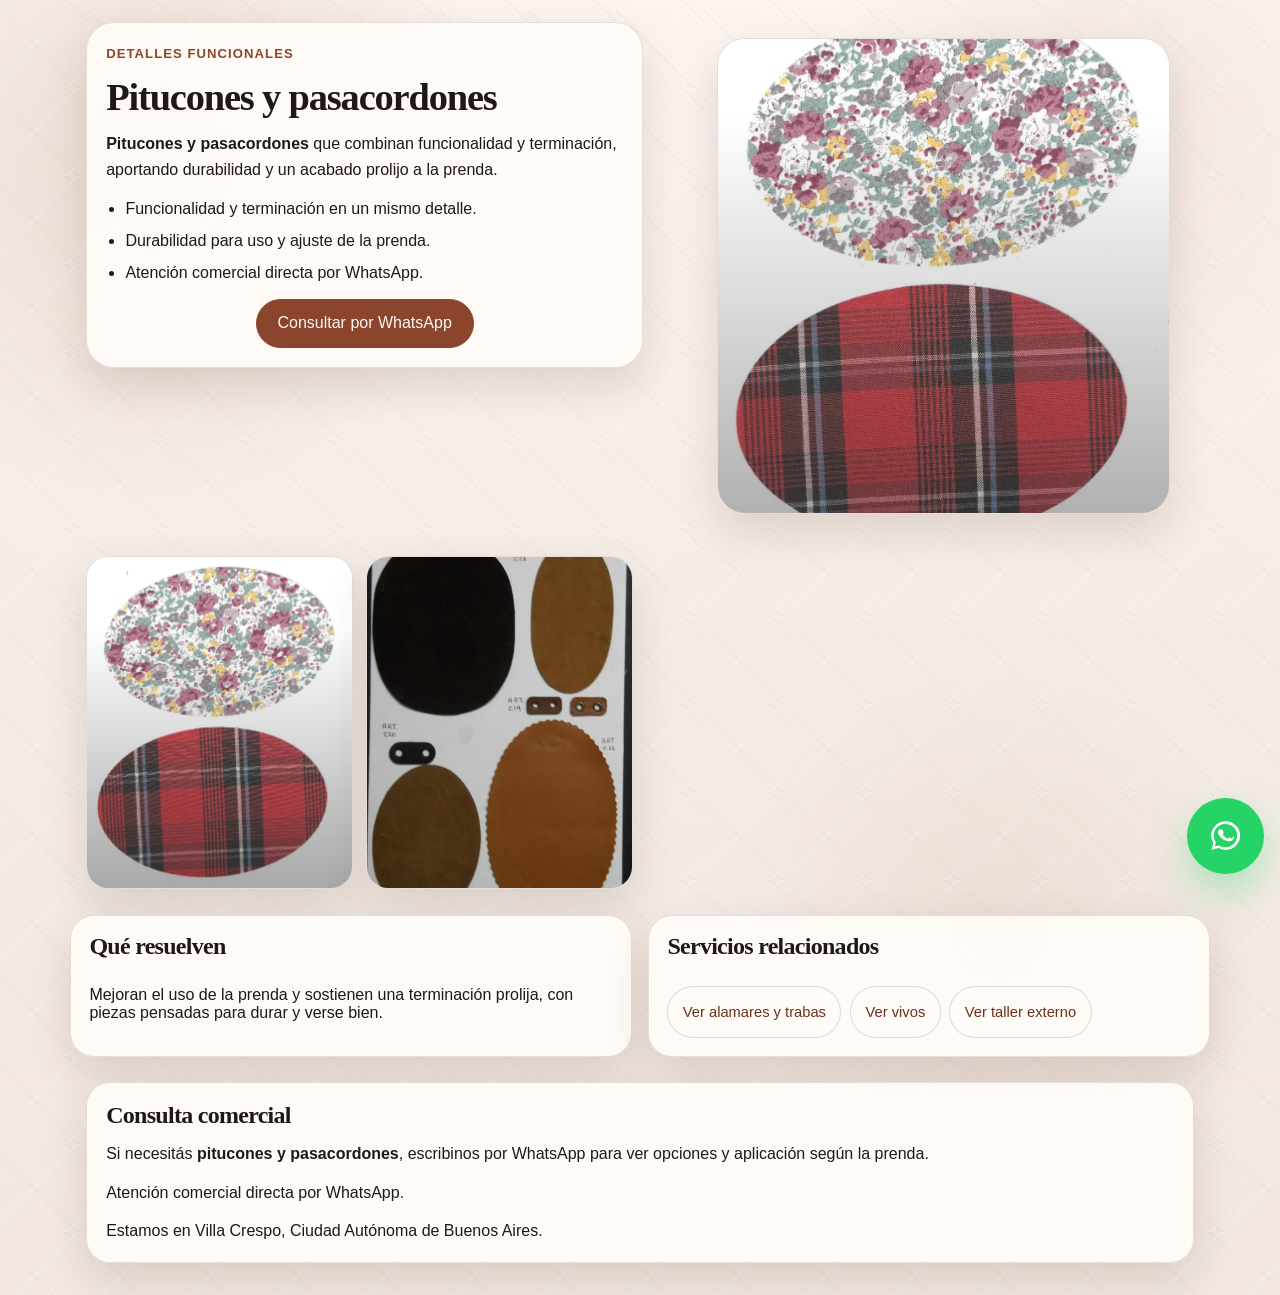
<file: pitucones-pasacordones.html>
<!DOCTYPE html>
<html lang="es-AR">
  <head>
    <meta charset="UTF-8" />
    <meta name="viewport" content="width=device-width, initial-scale=1.0" />
    <title>Pitucones y pasacordones | Establecimientos OBI</title>
    <meta
      name="description"
      content="Pitucones y pasacordones que combinan funcionalidad y terminación, aportando durabilidad y un acabado prolijo a la prenda."
    />
    <meta name="robots" content="index, follow" />
    <meta name="theme-color" content="#8b452d" />
    <link rel="canonical" href="https://obicint.com.ar/pitucones-pasacordones.html" />
    <meta property="og:title" content="Pitucones y pasacordones | Establecimientos OBI" />
    <meta
      property="og:description"
      content="Pitucones y pasacordones que combinan funcionalidad, durabilidad y un acabado prolijo."
    />
    <meta property="og:type" content="article" />
    <meta property="og:url" content="https://obicint.com.ar/pitucones-pasacordones.html" />
    <meta property="og:image" content="https://obicint.com.ar/assets/fotos%202/6.jpeg" />
    <meta name="twitter:card" content="summary_large_image" />
    <meta name="twitter:title" content="Pitucones y pasacordones | Establecimientos OBI" />
    <meta
      name="twitter:description"
      content="Pitucones y pasacordones para prendas con mejor funcionalidad y terminación."
    />
    <meta name="twitter:image" content="https://obicint.com.ar/assets/fotos%202/6.jpeg" />
    <link rel="stylesheet" href="./styles.css" />
  </head>
  <body>
    <a class="skip-link" href="#contenido">Ir al contenido principal</a>
    <a
      class="whatsapp-float"
      href="https://wa.me/5491167584101?text=Hola%2C%20quiero%20consultar%20por%20pitucones%20y%20pasacordones."
      target="_blank"
      rel="noreferrer"
      aria-label="Consultar por WhatsApp"
    >
      <svg viewBox="0 0 24 24" aria-hidden="true">
        <path
          d="M12 2.2A9.8 9.8 0 0 0 3.6 17l-1.3 4.8 4.9-1.3A9.8 9.8 0 1 0 12 2.2Zm0 17.8c-1.5 0-2.9-.4-4.2-1.1l-.3-.2-2.9.8.8-2.8-.2-.3A8 8 0 1 1 12 20Zm4.4-5.9c-.2-.1-1.4-.7-1.6-.8-.2-.1-.4-.1-.6.1l-.4.6c-.1.2-.3.2-.5.1a6.6 6.6 0 0 1-3.2-2.8c-.1-.2 0-.3.1-.5l.4-.5c.1-.1.1-.3 0-.5l-.7-1.7c-.1-.2-.3-.3-.5-.3H8c-.2 0-.4.1-.5.3-.4.4-.7 1-.7 1.7 0 .6.2 1.2.5 1.7a8.7 8.7 0 0 0 6.7 4.3c.8.1 1.5 0 2.1-.3.4-.2 1.3-.8 1.5-1.5.2-.7.2-1.2.1-1.3-.1-.1-.3-.2-.5-.3Z"
        />
      </svg>
    </a>
    <main id="contenido" class="landing-shell">
      <section class="landing-hero">
        <div class="landing-copy">
          <p class="eyebrow">Detalles funcionales</p>
          <h1>Pitucones y pasacordones</h1>
          <p>
            <strong>Pitucones y pasacordones</strong> que combinan funcionalidad
            y terminación, aportando durabilidad y un acabado prolijo a la
            prenda.
          </p>
          <ul>
            <li>Funcionalidad y terminación en un mismo detalle.</li>
            <li>Durabilidad para uso y ajuste de la prenda.</li>
            <li>Atención comercial directa por WhatsApp.</li>
          </ul>
          <a
            class="button button-solid landing-cta"
            href="https://wa.me/5491167584101?text=Hola%2C%20quiero%20consultar%20por%20pitucones%20y%20pasacordones."
            target="_blank"
            rel="noreferrer"
          >
            Consultar por WhatsApp
          </a>
        </div>
        <figure class="landing-figure">
          <img src="./assets/fotos%202/6.jpeg" alt="Pitucones y pasacordones para indumentaria" />
        </figure>
      </section>

      <section class="landing-gallery" aria-label="Galería de pitucones y pasacordones">
        <img src="./assets/fotos%202/6.jpeg" alt="Pitucones en detalle" loading="lazy" />
        <img src="./assets/fotos%202/7.jpeg" alt="Pasacordones para prenda" loading="lazy" />
      </section>

      <section class="landing-grid">
        <article class="landing-card">
          <h2>Qué resuelven</h2>
          <p>
            Mejoran el uso de la prenda y sostienen una terminación prolija, con
            piezas pensadas para durar y verse bien.
          </p>
        </article>
        <article class="landing-card">
          <h2>Servicios relacionados</h2>
          <div class="related-links">
            <a class="related-link" href="./alamares-trabas.html">Ver alamares y trabas</a>
            <a class="related-link" href="./vivos-indumentaria.html">Ver vivos</a>
            <a class="related-link" href="./taller-externo-confeccionistas.html">Ver taller externo</a>
          </div>
        </article>
      </section>

      <section class="landing-contact">
        <h2>Consulta comercial</h2>
        <p>
          Si necesitás <strong>pitucones y pasacordones</strong>, escribinos por
          WhatsApp para ver opciones y aplicación según la prenda.
        </p>
        <p>
          Atención comercial directa por
          <a href="https://wa.me/5491167584101" target="_blank" rel="noreferrer">WhatsApp</a>.
        </p>
        <p>Estamos en Villa Crespo, Ciudad Autónoma de Buenos Aires.</p>
      </section>
    </main>
  </body>
</html>
</file>
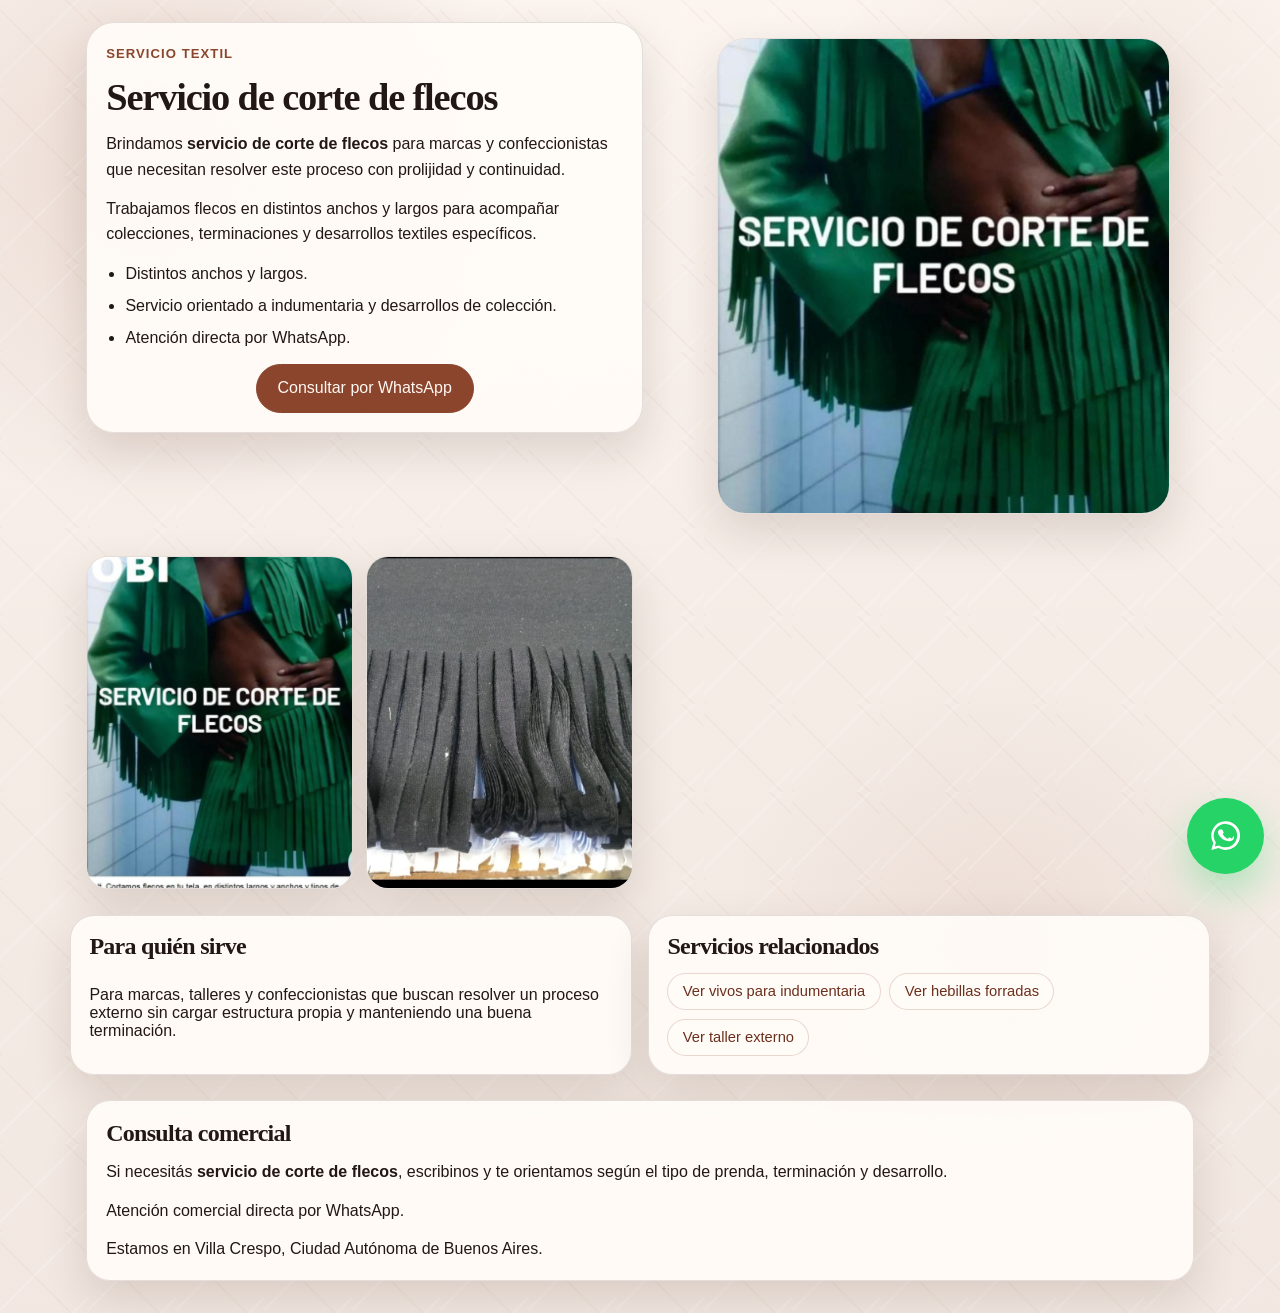
<file: servicio-corte-flecos.html>
<!DOCTYPE html>
<html lang="es-AR">
  <head>
    <meta charset="UTF-8" />
    <meta name="viewport" content="width=device-width, initial-scale=1.0" />
    <title>Servicio de corte de flecos | Establecimientos OBI</title>
    <meta
      name="description"
      content="Servicio de corte de flecos para indumentaria en distintos anchos y largos. Solución externa para marcas y confeccionistas."
    />
    <meta name="robots" content="index, follow" />
    <meta name="theme-color" content="#8b452d" />
    <link rel="canonical" href="https://obicint.com.ar/servicio-corte-flecos.html" />
    <meta property="og:title" content="Servicio de corte de flecos | Establecimientos OBI" />
    <meta
      property="og:description"
      content="Corte de flecos en distintos anchos y largos para prendas y colecciones de indumentaria."
    />
    <meta property="og:type" content="article" />
    <meta property="og:url" content="https://obicint.com.ar/servicio-corte-flecos.html" />
    <meta property="og:image" content="https://obicint.com.ar/assets/fotos%203/0e499956-ad99-443b-8ff9-91c5788b2d21.jpeg" />
    <meta name="twitter:card" content="summary_large_image" />
    <meta name="twitter:title" content="Servicio de corte de flecos | Establecimientos OBI" />
    <meta
      name="twitter:description"
      content="Servicio de corte de flecos en distintos anchos y largos para marcas y confeccionistas."
    />
    <meta name="twitter:image" content="https://obicint.com.ar/assets/fotos%203/0e499956-ad99-443b-8ff9-91c5788b2d21.jpeg" />
    <link rel="stylesheet" href="./styles.css" />
  </head>
  <body>
    <a class="skip-link" href="#contenido">Ir al contenido principal</a>
    <a
      class="whatsapp-float"
      href="https://wa.me/5491167584101?text=Hola%2C%20quiero%20consultar%20por%20corte%20de%20flecos."
      target="_blank"
      rel="noreferrer"
      aria-label="Consultar por WhatsApp"
    >
      <svg viewBox="0 0 24 24" aria-hidden="true">
        <path
          d="M12 2.2A9.8 9.8 0 0 0 3.6 17l-1.3 4.8 4.9-1.3A9.8 9.8 0 1 0 12 2.2Zm0 17.8c-1.5 0-2.9-.4-4.2-1.1l-.3-.2-2.9.8.8-2.8-.2-.3A8 8 0 1 1 12 20Zm4.4-5.9c-.2-.1-1.4-.7-1.6-.8-.2-.1-.4-.1-.6.1l-.4.6c-.1.2-.3.2-.5.1a6.6 6.6 0 0 1-3.2-2.8c-.1-.2 0-.3.1-.5l.4-.5c.1-.1.1-.3 0-.5l-.7-1.7c-.1-.2-.3-.3-.5-.3H8c-.2 0-.4.1-.5.3-.4.4-.7 1-.7 1.7 0 .6.2 1.2.5 1.7a8.7 8.7 0 0 0 6.7 4.3c.8.1 1.5 0 2.1-.3.4-.2 1.3-.8 1.5-1.5.2-.7.2-1.2.1-1.3-.1-.1-.3-.2-.5-.3Z"
        />
      </svg>
    </a>
    <main id="contenido" class="landing-shell">
      <section class="landing-hero">
        <div class="landing-copy">
          <p class="eyebrow">Servicio textil</p>
          <h1>Servicio de corte de flecos</h1>
          <p>
            Brindamos <strong>servicio de corte de flecos</strong> para marcas y
            confeccionistas que necesitan resolver este proceso con prolijidad y
            continuidad.
          </p>
          <p>
            Trabajamos flecos en distintos anchos y largos para acompañar
            colecciones, terminaciones y desarrollos textiles específicos.
          </p>
          <ul>
            <li>Distintos anchos y largos.</li>
            <li>Servicio orientado a indumentaria y desarrollos de colección.</li>
            <li>Atención directa por WhatsApp.</li>
          </ul>
          <a
            class="button button-solid landing-cta"
            href="https://wa.me/5491167584101?text=Hola%2C%20quiero%20consultar%20por%20corte%20de%20flecos."
            target="_blank"
            rel="noreferrer"
          >
            Consultar por WhatsApp
          </a>
        </div>
        <figure class="landing-figure">
          <img
            src="./assets/fotos%203/0e499956-ad99-443b-8ff9-91c5788b2d21.jpeg"
            alt="Servicio de corte de flecos para indumentaria"
          />
        </figure>
      </section>

      <section class="landing-gallery" aria-label="Galería de corte de flecos">
        <img
          src="./assets/fotos%203/0e499956-ad99-443b-8ff9-91c5788b2d21.jpeg"
          alt="Detalle del corte de flecos"
          loading="lazy"
        />
        <img
          src="./assets/fotos%203/WhatsApp%20Image%202026-04-24%20at%2010.18.31%20AM.jpeg"
          alt="Flecos en distintos anchos y largos"
          loading="lazy"
        />
      </section>

      <section class="landing-grid">
        <article class="landing-card">
          <h2>Para quién sirve</h2>
          <p>
            Para marcas, talleres y confeccionistas que buscan resolver un
            proceso externo sin cargar estructura propia y manteniendo una buena
            terminación.
          </p>
        </article>
        <article class="landing-card">
          <h2>Servicios relacionados</h2>
          <div class="related-links">
            <a class="related-link" href="./vivos-indumentaria.html">Ver vivos para indumentaria</a>
            <a class="related-link" href="./hebillas-forradas.html">Ver hebillas forradas</a>
            <a class="related-link" href="./taller-externo-confeccionistas.html">Ver taller externo</a>
          </div>
        </article>
      </section>

      <section class="landing-contact">
        <h2>Consulta comercial</h2>
        <p>
          Si necesitás <strong>servicio de corte de flecos</strong>, escribinos y
          te orientamos según el tipo de prenda, terminación y desarrollo.
        </p>
        <p>
          Atención comercial directa por
          <a href="https://wa.me/5491167584101" target="_blank" rel="noreferrer">WhatsApp</a>.
        </p>
        <p>
          Estamos en Villa Crespo, Ciudad Autónoma de Buenos Aires.
        </p>
      </section>
    </main>
  </body>
</html>
</file>
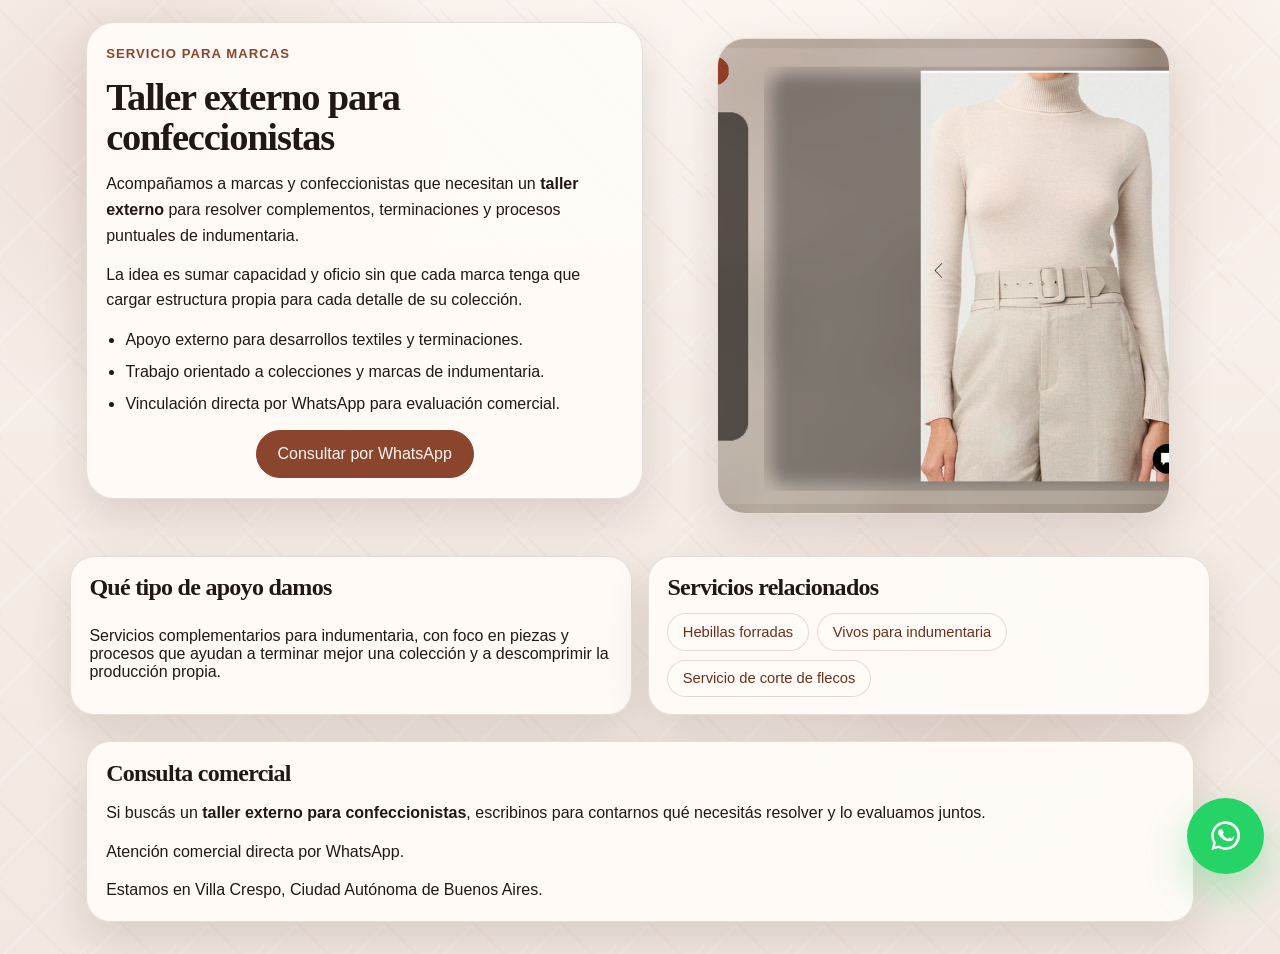
<file: taller-externo-confeccionistas.html>
<!DOCTYPE html>
<html lang="es-AR">
  <head>
    <meta charset="UTF-8" />
    <meta name="viewport" content="width=device-width, initial-scale=1.0" />
    <title>Taller externo para confeccionistas | Establecimientos OBI</title>
    <meta
      name="description"
      content="Taller externo para confeccionistas, marcas y desarrollos de indumentaria. Complementos y procesos textiles para acompañar colecciones."
    />
    <meta name="robots" content="index, follow" />
    <meta name="theme-color" content="#8b452d" />
    <link rel="canonical" href="https://obicint.com.ar/taller-externo-confeccionistas.html" />
    <meta property="og:title" content="Taller externo para confeccionistas | Establecimientos OBI" />
    <meta
      property="og:description"
      content="Servicios externos para marcas y confeccionistas con foco en terminaciones, complementos y procesos textiles."
    />
    <meta property="og:type" content="article" />
    <meta property="og:url" content="https://obicint.com.ar/taller-externo-confeccionistas.html" />
    <meta property="og:image" content="https://obicint.com.ar/assets/generated/video-obi-cinturones-poster.jpg" />
    <meta name="twitter:card" content="summary_large_image" />
    <meta name="twitter:title" content="Taller externo para confeccionistas | Establecimientos OBI" />
    <meta
      name="twitter:description"
      content="Apoyo externo para marcas y confeccionistas con servicios textiles y complementos para indumentaria."
    />
    <meta name="twitter:image" content="https://obicint.com.ar/assets/generated/video-obi-cinturones-poster.jpg" />
    <link rel="stylesheet" href="./styles.css" />
  </head>
  <body>
    <a class="skip-link" href="#contenido">Ir al contenido principal</a>
    <a
      class="whatsapp-float"
      href="https://wa.me/5491167584101?text=Hola%2C%20quiero%20consultar%20por%20servicios%20como%20taller%20externo."
      target="_blank"
      rel="noreferrer"
      aria-label="Consultar por WhatsApp"
    >
      <svg viewBox="0 0 24 24" aria-hidden="true">
        <path
          d="M12 2.2A9.8 9.8 0 0 0 3.6 17l-1.3 4.8 4.9-1.3A9.8 9.8 0 1 0 12 2.2Zm0 17.8c-1.5 0-2.9-.4-4.2-1.1l-.3-.2-2.9.8.8-2.8-.2-.3A8 8 0 1 1 12 20Zm4.4-5.9c-.2-.1-1.4-.7-1.6-.8-.2-.1-.4-.1-.6.1l-.4.6c-.1.2-.3.2-.5.1a6.6 6.6 0 0 1-3.2-2.8c-.1-.2 0-.3.1-.5l.4-.5c.1-.1.1-.3 0-.5l-.7-1.7c-.1-.2-.3-.3-.5-.3H8c-.2 0-.4.1-.5.3-.4.4-.7 1-.7 1.7 0 .6.2 1.2.5 1.7a8.7 8.7 0 0 0 6.7 4.3c.8.1 1.5 0 2.1-.3.4-.2 1.3-.8 1.5-1.5.2-.7.2-1.2.1-1.3-.1-.1-.3-.2-.5-.3Z"
        />
      </svg>
    </a>
    <main id="contenido" class="landing-shell">
      <section class="landing-hero">
        <div class="landing-copy">
          <p class="eyebrow">Servicio para marcas</p>
          <h1>Taller externo para confeccionistas</h1>
          <p>
            Acompañamos a marcas y confeccionistas que necesitan un
            <strong>taller externo</strong> para resolver complementos,
            terminaciones y procesos puntuales de indumentaria.
          </p>
          <p>
            La idea es sumar capacidad y oficio sin que cada marca tenga que
            cargar estructura propia para cada detalle de su colección.
          </p>
          <ul>
            <li>Apoyo externo para desarrollos textiles y terminaciones.</li>
            <li>Trabajo orientado a colecciones y marcas de indumentaria.</li>
            <li>Vinculación directa por WhatsApp para evaluación comercial.</li>
          </ul>
          <a
            class="button button-solid landing-cta"
            href="https://wa.me/5491167584101?text=Hola%2C%20quiero%20consultar%20por%20servicios%20como%20taller%20externo."
            target="_blank"
            rel="noreferrer"
          >
            Consultar por WhatsApp
          </a>
        </div>
        <figure class="landing-figure">
          <img
            src="./assets/generated/video-obi-cinturones-poster.jpg"
            alt="Servicio externo para confeccionistas y marcas"
          />
        </figure>
      </section>

      <section class="landing-grid">
        <article class="landing-card">
          <h2>Qué tipo de apoyo damos</h2>
          <p>
            Servicios complementarios para indumentaria, con foco en piezas y
            procesos que ayudan a terminar mejor una colección y a descomprimir
            la producción propia.
          </p>
        </article>
        <article class="landing-card">
          <h2>Servicios relacionados</h2>
          <div class="related-links">
            <a class="related-link" href="./hebillas-forradas.html">Hebillas forradas</a>
            <a class="related-link" href="./vivos-indumentaria.html">Vivos para indumentaria</a>
            <a class="related-link" href="./servicio-corte-flecos.html">Servicio de corte de flecos</a>
          </div>
        </article>
      </section>

      <section class="landing-contact">
        <h2>Consulta comercial</h2>
        <p>
          Si buscás un <strong>taller externo para confeccionistas</strong>,
          escribinos para contarnos qué necesitás resolver y lo evaluamos juntos.
        </p>
        <p>
          Atención comercial directa por
          <a href="https://wa.me/5491167584101" target="_blank" rel="noreferrer">WhatsApp</a>.
        </p>
        <p>
          Estamos en Villa Crespo, Ciudad Autónoma de Buenos Aires.
        </p>
      </section>
    </main>
  </body>
</html>
</file>
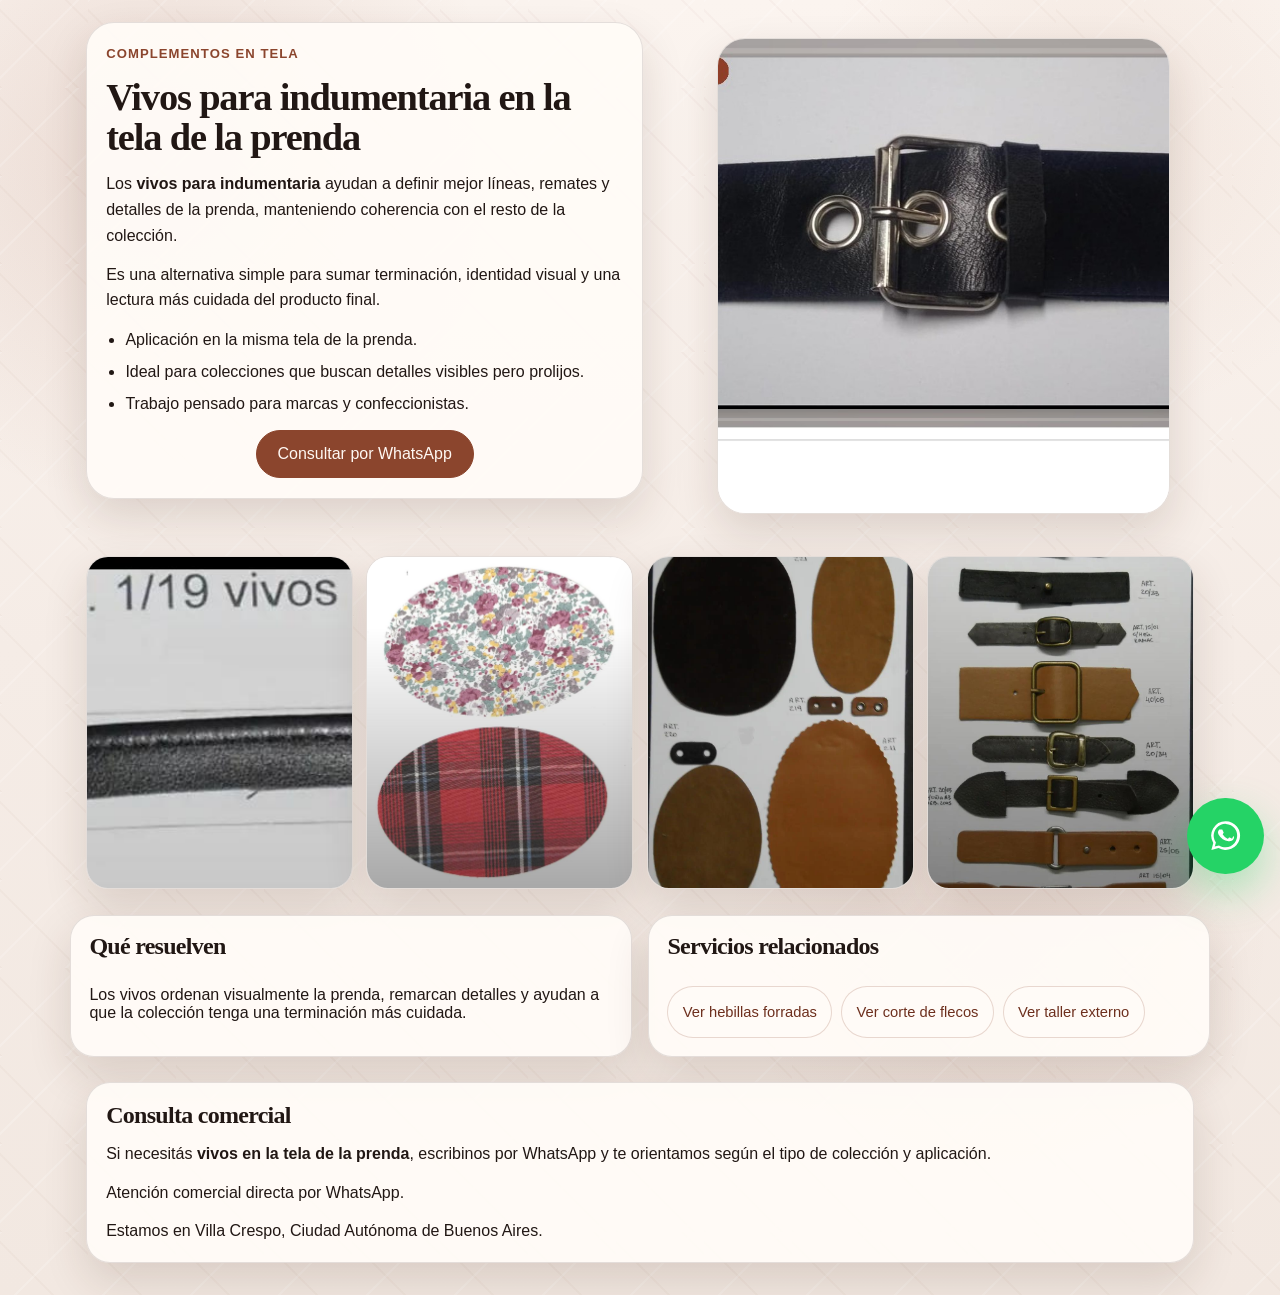
<file: vivos-indumentaria.html>
<!DOCTYPE html>
<html lang="es-AR">
  <head>
    <meta charset="UTF-8" />
    <meta name="viewport" content="width=device-width, initial-scale=1.0" />
    <title>Vivos para indumentaria en la tela de la prenda | Establecimientos OBI</title>
    <meta
      name="description"
      content="Vivos para indumentaria en la tela de la prenda. Terminaciones prolijas para marcas y confeccionistas que buscan completar su colección."
    />
    <meta name="robots" content="index, follow" />
    <meta name="theme-color" content="#8b452d" />
    <link rel="canonical" href="https://obicint.com.ar/vivos-indumentaria.html" />
    <meta property="og:title" content="Vivos para indumentaria | Establecimientos OBI" />
    <meta
      property="og:description"
      content="Vivos en la tela de la prenda para completar colecciones de indumentaria con mejor terminación."
    />
    <meta property="og:type" content="article" />
    <meta property="og:url" content="https://obicint.com.ar/vivos-indumentaria.html" />
    <meta property="og:image" content="https://obicint.com.ar/assets/generated/video-obi-detalles-poster.jpg" />
    <meta name="twitter:card" content="summary_large_image" />
    <meta name="twitter:title" content="Vivos para indumentaria | Establecimientos OBI" />
    <meta
      name="twitter:description"
      content="Vivos para indumentaria en la tela de la prenda, pensados para marcas y confeccionistas."
    />
    <meta name="twitter:image" content="https://obicint.com.ar/assets/generated/video-obi-detalles-poster.jpg" />
    <link rel="stylesheet" href="./styles.css" />
  </head>
  <body>
    <a class="skip-link" href="#contenido">Ir al contenido principal</a>
    <a
      class="whatsapp-float"
      href="https://wa.me/5491167584101?text=Hola%2C%20quiero%20consultar%20por%20vivos%20para%20indumentaria."
      target="_blank"
      rel="noreferrer"
      aria-label="Consultar por WhatsApp"
    >
      <svg viewBox="0 0 24 24" aria-hidden="true">
        <path
          d="M12 2.2A9.8 9.8 0 0 0 3.6 17l-1.3 4.8 4.9-1.3A9.8 9.8 0 1 0 12 2.2Zm0 17.8c-1.5 0-2.9-.4-4.2-1.1l-.3-.2-2.9.8.8-2.8-.2-.3A8 8 0 1 1 12 20Zm4.4-5.9c-.2-.1-1.4-.7-1.6-.8-.2-.1-.4-.1-.6.1l-.4.6c-.1.2-.3.2-.5.1a6.6 6.6 0 0 1-3.2-2.8c-.1-.2 0-.3.1-.5l.4-.5c.1-.1.1-.3 0-.5l-.7-1.7c-.1-.2-.3-.3-.5-.3H8c-.2 0-.4.1-.5.3-.4.4-.7 1-.7 1.7 0 .6.2 1.2.5 1.7a8.7 8.7 0 0 0 6.7 4.3c.8.1 1.5 0 2.1-.3.4-.2 1.3-.8 1.5-1.5.2-.7.2-1.2.1-1.3-.1-.1-.3-.2-.5-.3Z"
        />
      </svg>
    </a>
    <main id="contenido" class="landing-shell">
      <section class="landing-hero">
        <div class="landing-copy">
          <p class="eyebrow">Complementos en tela</p>
          <h1>Vivos para indumentaria en la tela de la prenda</h1>
          <p>
            Los <strong>vivos para indumentaria</strong> ayudan a definir mejor
            líneas, remates y detalles de la prenda, manteniendo coherencia con
            el resto de la colección.
          </p>
          <p>
            Es una alternativa simple para sumar terminación, identidad visual y
            una lectura más cuidada del producto final.
          </p>
          <ul>
            <li>Aplicación en la misma tela de la prenda.</li>
            <li>Ideal para colecciones que buscan detalles visibles pero prolijos.</li>
            <li>Trabajo pensado para marcas y confeccionistas.</li>
          </ul>
          <a
            class="button button-solid landing-cta"
            href="https://wa.me/5491167584101?text=Hola%2C%20quiero%20consultar%20por%20vivos%20para%20indumentaria."
            target="_blank"
            rel="noreferrer"
          >
            Consultar por WhatsApp
          </a>
        </div>
        <figure class="landing-figure">
          <img
            src="./assets/generated/video-obi-detalles-poster.jpg"
            alt="Vivos para indumentaria en la tela de la prenda"
          />
        </figure>
      </section>

      <section class="landing-gallery" aria-label="Galería de vivos para indumentaria">
        <img src="./assets/fotos%202/8.jpeg" alt="Vivo en la tela de la prenda" loading="lazy" />
        <img src="./assets/fotos%202/6.jpeg" alt="Detalle de terminación para indumentaria" loading="lazy" />
        <img src="./assets/fotos%202/7.jpeg" alt="Aplicación de vivos en complementos" loading="lazy" />
        <img src="./assets/fotos%202/5.jpeg" alt="Complemento textil para colección de indumentaria" loading="lazy" />
      </section>

      <section class="landing-grid">
        <article class="landing-card">
          <h2>Qué resuelven</h2>
          <p>
            Los vivos ordenan visualmente la prenda, remarcan detalles y ayudan
            a que la colección tenga una terminación más cuidada.
          </p>
        </article>
        <article class="landing-card">
          <h2>Servicios relacionados</h2>
          <div class="related-links">
            <a class="related-link" href="./hebillas-forradas.html">Ver hebillas forradas</a>
            <a class="related-link" href="./servicio-corte-flecos.html">Ver corte de flecos</a>
            <a class="related-link" href="./taller-externo-confeccionistas.html">Ver taller externo</a>
          </div>
        </article>
      </section>

      <section class="landing-contact">
        <h2>Consulta comercial</h2>
        <p>
          Si necesitás <strong>vivos en la tela de la prenda</strong>, escribinos
          por WhatsApp y te orientamos según el tipo de colección y aplicación.
        </p>
        <p>
          Atención comercial directa por
          <a href="https://wa.me/5491167584101" target="_blank" rel="noreferrer">WhatsApp</a>.
        </p>
        <p>
          Estamos en Villa Crespo, Ciudad Autónoma de Buenos Aires.
        </p>
      </section>
    </main>
  </body>
</html>
</file>
<file: styles.css>
:root {
  --bg: #f6eee8;
  --surface: rgba(255, 250, 246, 0.94);
  --text: #211714;
  --muted: #6f5c53;
  --line: rgba(33, 23, 20, 0.12);
  --accent: #8b452d;
  --accent-dark: #6d2f1d;
  --shadow: 0 18px 44px rgba(64, 36, 24, 0.14);
  --radius: 28px;
  --max-width: 1140px;
  --display: "Georgia", "Times New Roman", serif;
  --body: "Trebuchet MS", "Segoe UI", sans-serif;
}

* {
  box-sizing: border-box;
}

html {
  scroll-behavior: smooth;
}

body {
  margin: 0;
  color: var(--text);
  font-family: var(--body);
  background:
    repeating-linear-gradient(
      135deg,
      rgba(255, 255, 255, 0.16) 0,
      rgba(255, 255, 255, 0.16) 2px,
      transparent 1px,
      transparent 54px
    ),
    repeating-linear-gradient(
      45deg,
      rgba(139, 69, 45, 0.03) 0,
      rgba(139, 69, 45, 0.03) 2px,
      transparent 1px,
      transparent 54px
    ),
    radial-gradient(circle at 12% 12%, rgba(139, 69, 45, 0.14), transparent 22%),
    radial-gradient(circle at 86% 10%, rgba(195, 154, 130, 0.14), transparent 18%),
    radial-gradient(circle at 78% 72%, rgba(139, 69, 45, 0.08), transparent 20%),
    linear-gradient(180deg, #fbf4ef 0%, #f5ece6 50%, #f2e8e1 100%);
  background-size: 88px 88px, 88px 88px, auto, auto, auto, auto;
}

img,
video {
  display: block;
  max-width: 100%;
}

a {
  color: inherit;
  text-decoration: none;
}

button,
input,
textarea {
  font: inherit;
}

.skip-link {
  position: absolute;
  left: -999px;
  top: 0;
}

.skip-link:focus {
  left: 1rem;
  top: 1rem;
  z-index: 50;
  padding: 0.75rem 1rem;
  background: #fff;
}

.hidden-field,
.sr-only {
  position: absolute;
  width: 1px;
  height: 1px;
  padding: 0;
  margin: -1px;
  overflow: hidden;
  clip: rect(0, 0, 0, 0);
  white-space: nowrap;
  border: 0;
}

.hero,
.services-section,
.contact-section,
.site-footer {
  width: min(var(--max-width), calc(100% - 2rem));
  margin: 0 auto;
}

.hero {
  min-height: 30vh;
  display: grid;
  grid-template-columns: minmax(300px, 0.9fr) minmax(420px, 1.1fr);
  gap: 0.9rem 2.3rem;
  align-items: center;
  padding: 1.4rem 0 0.9rem;
  text-align: left;
}

.brand-lockup {
  display: grid;
  justify-items: start;
  margin-bottom: 0;
}

.brand-row {
  display: flex;
  align-items: center;
  gap: 0.85rem;
}

.brand-text {
  display: grid;
  gap: 0.04rem;
}

.brand-kicker {
  margin: 0;
  color: var(--muted);
  font-size: 0.72rem;
  letter-spacing: 0.26em;
  text-transform: uppercase;
}

.brand-name {
  margin: 0;
  font-family: var(--display);
  font-size: clamp(2.2rem, 4.3vw, 3.65rem);
  font-weight: 700;
  line-height: 0.88;
  letter-spacing: -0.07em;
}

.brand-tagline {
  margin: 0;
  color: var(--muted);
  font-size: clamp(0.9rem, 1vw, 1rem);
}

.brand-mark {
  width: 7.25rem;
  height: auto;
  flex: 0 0 auto;
  overflow: visible;
  filter: drop-shadow(0 10px 18px rgba(18, 18, 18, 0.14));
}

.hero h1,
.service-card h3,
.contact-section h2 {
  font-family: var(--display);
  letter-spacing: -0.03em;
}

.hero h1 {
  grid-column: 2;
  margin: 0;
  max-width: none;
  font-size: clamp(1.45rem, 2.35vw, 2.2rem);
  line-height: 1.05;
}

.hero-subtitle {
  grid-column: 2;
  max-width: 38ch;
  margin: 0;
  font-size: clamp(0.84rem, 1vw, 0.96rem);
  line-height: 1.45;
  color: var(--muted);
  letter-spacing: 0.06em;
  text-transform: uppercase;
}

.services-section {
  padding: 0.2rem 0 2rem;
}

.intro-callout,
.landing-shell,
.landing-gallery,
.landing-copy,
.landing-contact,
.landing-cta {
  width: min(var(--max-width), calc(100% - 2rem));
  margin: 0 auto;
}

.intro-callout {
  display: grid;
  grid-template-columns: 1fr;
  gap: 0.85rem;
  align-items: start;
  margin-bottom: 1.8rem;
  padding: 1.1rem 1.2rem;
  border: 1px solid var(--line);
  border-radius: calc(var(--radius) - 4px);
  background: rgba(255, 251, 247, 0.92);
  box-shadow: var(--shadow);
}

.service-links,
.related-links {
  display: flex;
  flex-wrap: wrap;
  gap: 0.55rem;
}

.service-link,
.related-link {
  display: inline-flex;
  align-items: center;
  justify-content: center;
  min-height: 2.25rem;
  padding: 0.55rem 0.9rem;
  border: 1px solid rgba(139, 69, 45, 0.2);
  border-radius: 999px;
  background: rgba(255, 251, 247, 0.92);
  color: var(--accent-dark);
  font-size: 0.92rem;
  transition:
    transform 180ms ease,
    border-color 180ms ease,
    background 180ms ease;
}

.service-link:hover,
.service-link:focus-visible,
.related-link:hover,
.related-link:focus-visible {
  transform: translateY(-1px);
  border-color: rgba(139, 69, 45, 0.38);
  background: #fff;
}

.intro-copy {
  display: grid;
  gap: 0.2rem;
}

.intro-note {
  margin: 0;
  color: rgba(54, 43, 33, 0.78);
  font-size: 0.78rem;
  font-weight: 700;
  letter-spacing: 0.12em;
  line-height: 1.2;
  text-transform: uppercase;
}

.service-links {
  width: 100%;
}

.eyebrow {
  margin: 0;
  color: var(--accent);
  font-size: 0.82rem;
  font-weight: 700;
  letter-spacing: 0.08em;
  text-transform: uppercase;
}

.intro-callout h2,
.landing-copy h1,
.landing-shell h2,
.landing-contact h2 {
  margin: 0;
  font-family: var(--display);
  letter-spacing: -0.03em;
}

.intro-callout h2 {
  font-size: clamp(1.2rem, 2vw, 1.65rem);
}

.intro-callout p,
.landing-copy p,
.landing-contact p,
.landing-shell li {
  margin: 0;
  line-height: 1.6;
}

.landing-shell {
  display: grid;
  gap: 1.6rem;
  padding: 1.4rem 0 2rem;
}

.landing-hero {
  display: grid;
  grid-template-columns: minmax(0, 1.05fr) minmax(280px, 0.95fr);
  gap: 1.1rem;
  align-items: start;
}

.landing-copy {
  display: grid;
  gap: 0.85rem;
  padding: 1.2rem;
  border: 1px solid var(--line);
  border-radius: var(--radius);
  background: rgba(255, 251, 247, 0.94);
  box-shadow: var(--shadow);
}

.landing-copy h1 {
  font-size: clamp(1.7rem, 3vw, 2.5rem);
  line-height: 1.05;
}

.landing-copy ul {
  margin: 0;
  padding-left: 1.2rem;
  display: grid;
  gap: 0.4rem;
}

.landing-figure {
  overflow: hidden;
  border: 1px solid var(--line);
  border-radius: var(--radius);
  background: var(--surface);
  box-shadow: var(--shadow);
}

.landing-figure img {
  width: 100%;
  height: 100%;
  object-fit: cover;
  aspect-ratio: 4 / 4.2;
}

.landing-gallery {
  display: grid;
  grid-template-columns: repeat(4, minmax(0, 1fr));
  gap: 0.85rem;
}

.landing-gallery img {
  width: 100%;
  aspect-ratio: 4 / 5;
  object-fit: cover;
  border: 1px solid var(--line);
  border-radius: 22px;
  background: var(--surface);
  box-shadow: var(--shadow);
}

.landing-grid {
  display: grid;
  grid-template-columns: repeat(2, minmax(0, 1fr));
  gap: 1rem;
}

.landing-card {
  display: grid;
  gap: 0.6rem;
  padding: 1.1rem 1.15rem;
  border: 1px solid var(--line);
  border-radius: calc(var(--radius) - 4px);
  background: rgba(255, 251, 247, 0.94);
  box-shadow: var(--shadow);
}

.landing-card ul {
  margin: 0;
  padding-left: 1.2rem;
  display: grid;
  gap: 0.35rem;
}

.landing-contact {
  display: grid;
  gap: 0.8rem;
  padding: 1.15rem 1.2rem;
  border: 1px solid var(--line);
  border-radius: calc(var(--radius) - 4px);
  background: rgba(255, 251, 247, 0.94);
  box-shadow: var(--shadow);
}

.landing-cta {
  display: inline-flex;
  width: fit-content;
}

.services-grid {
  display: grid;
  grid-template-columns: repeat(3, minmax(0, 1fr));
  gap: 1rem;
  align-items: start;
}

.service-card {
  display: grid;
  gap: 0.7rem;
}

.service-card h3 {
  margin: 0;
  font-size: clamp(1.05rem, 1.75vw, 1.45rem);
  line-height: 1.14;
  min-height: 3.9em;
}

.media-card {
  position: relative;
  width: 100%;
  padding: 0;
  border: 1px solid var(--line);
  border-radius: calc(var(--radius) + 2px);
  overflow: hidden;
  background: var(--surface);
  box-shadow: var(--shadow);
  cursor: pointer;
}

.media-card img {
  width: 100%;
  aspect-ratio: 16 / 10.5;
  object-fit: cover;
}

.media-pill {
  position: absolute;
  left: 0.8rem;
  bottom: 0.8rem;
  display: inline-flex;
  padding: 0.55rem 0.9rem;
  border-radius: 999px;
  background: rgba(20, 14, 12, 0.72);
  color: #fff;
  backdrop-filter: blur(6px);
}

.contact-section {
  padding: 0 0 2.2rem;
}

.contact-section h2 {
  margin: 0 0 1rem;
  font-size: clamp(1.7rem, 3vw, 2.4rem);
}

.contact-whatsapp {
  display: inline-flex;
  align-items: center;
  justify-content: space-between;
  gap: 1rem;
  width: 100%;
  margin: 0 0 1.15rem;
  padding: 0.85rem 1.05rem;
  border: 1px solid rgba(37, 211, 102, 0.22);
  border-radius: 999px;
  background: rgba(37, 211, 102, 0.1);
  color: #14693b;
}

.contact-whatsapp-icon {
  display: inline-flex;
  align-items: center;
  justify-content: center;
  width: 2.2rem;
  height: 2.2rem;
  border-radius: 999px;
  background: #25d366;
}

.contact-whatsapp-icon svg {
  width: 1.1rem;
  height: 1.1rem;
  fill: #fff;
}

.contact-form {
  display: grid;
  gap: 1rem;
  padding: 1.5rem;
  border: 1px solid var(--line);
  border-radius: var(--radius);
  background: var(--surface);
  box-shadow: var(--shadow);
}

.contact-form label {
  display: grid;
  gap: 0.45rem;
  font-weight: 700;
}

.contact-form input,
.contact-form textarea {
  width: 100%;
  padding: 0.95rem 1rem;
  border: 1px solid rgba(33, 23, 20, 0.14);
  border-radius: 18px;
  background: #fffdfa;
}

.button {
  display: inline-flex;
  align-items: center;
  justify-content: center;
  min-height: 3rem;
  padding: 0.9rem 1.3rem;
  border: 1px solid var(--line);
  border-radius: 999px;
  background: transparent;
  cursor: pointer;
  transition:
    transform 180ms ease,
    background 180ms ease,
    border-color 180ms ease;
}

.button:hover,
.button:focus-visible {
  transform: translateY(-1px);
}

.button-solid {
  background: var(--accent);
  border-color: var(--accent);
  color: #fff8f3;
}

.button-solid:hover,
.button-solid:focus-visible {
  background: var(--accent-dark);
  border-color: var(--accent-dark);
}

.site-footer {
  padding: 0.8rem 0 2rem;
  color: var(--muted);
}

.whatsapp-float {
  position: fixed;
  right: 1rem;
  bottom: 1.6rem;
  z-index: 40;
  display: inline-flex;
  align-items: center;
  justify-content: center;
  width: 4.8rem;
  height: 4.8rem;
  border-radius: 999px;
  background: #25d366;
  box-shadow: 0 18px 40px rgba(37, 211, 102, 0.34);
}

.whatsapp-float svg {
  width: 2.2rem;
  height: 2.2rem;
  fill: #fff;
}

.media-modal {
  width: min(1040px, calc(100% - 2rem));
  padding: 1rem;
  border: 1px solid var(--line);
  border-radius: 28px;
  background: rgba(255, 250, 246, 0.98);
}

.media-modal::backdrop {
  background: rgba(14, 10, 9, 0.68);
  backdrop-filter: blur(5px);
}

.modal-close {
  margin-left: auto;
  margin-bottom: 0.8rem;
  display: inline-flex;
  padding: 0.6rem 0.9rem;
  border: 1px solid var(--line);
  border-radius: 999px;
  background: #fff;
  cursor: pointer;
}

.modal-media {
  display: grid;
}

.modal-media img,
.modal-media video {
  width: 100%;
  max-height: 78vh;
  border-radius: 20px;
  object-fit: contain;
  background: #120d0b;
}

.video-fallback[hidden] {
  display: none;
}

.modal-slideshow {
  position: relative;
  min-height: 40vh;
}

.slide {
  display: none;
}

.slide.is-active {
  display: block;
}

@media (max-width: 900px) {
  .hero {
    grid-template-columns: 1fr;
    gap: 0.9rem;
    text-align: center;
    justify-items: center;
  }

  .brand-lockup {
    justify-items: center;
  }

  .brand-row {
    justify-content: center;
  }

  .hero h1,
  .hero-subtitle {
    grid-column: auto;
  }

  .hero h1 {
    white-space: normal;
    max-width: 16ch;
  }

  .hero-subtitle {
    max-width: 24ch;
  }

  .services-grid {
    grid-template-columns: 1fr;
  }

  .intro-callout,
  .landing-hero,
  .landing-grid {
    grid-template-columns: 1fr;
  }

  .landing-gallery {
    grid-template-columns: repeat(2, minmax(0, 1fr));
  }

  .service-card h3 {
    min-height: auto;
  }
}

@media (max-width: 760px) {
  .hero {
    min-height: auto;
    padding-top: 2.2rem;
  }

  .brand-row {
    flex-direction: column;
    gap: 0.55rem;
  }

  .brand-mark {
    width: 6rem;
  }

  .brand-kicker,
  .brand-name,
  .brand-tagline {
    text-align: center;
  }

  .intro-callout,
  .landing-copy,
  .landing-card,
  .landing-contact {
    padding: 1rem;
  }

  .landing-gallery {
    grid-template-columns: 1fr;
  }

  .whatsapp-float {
    width: 4.2rem;
    height: 4.2rem;
  }
}
</file>
